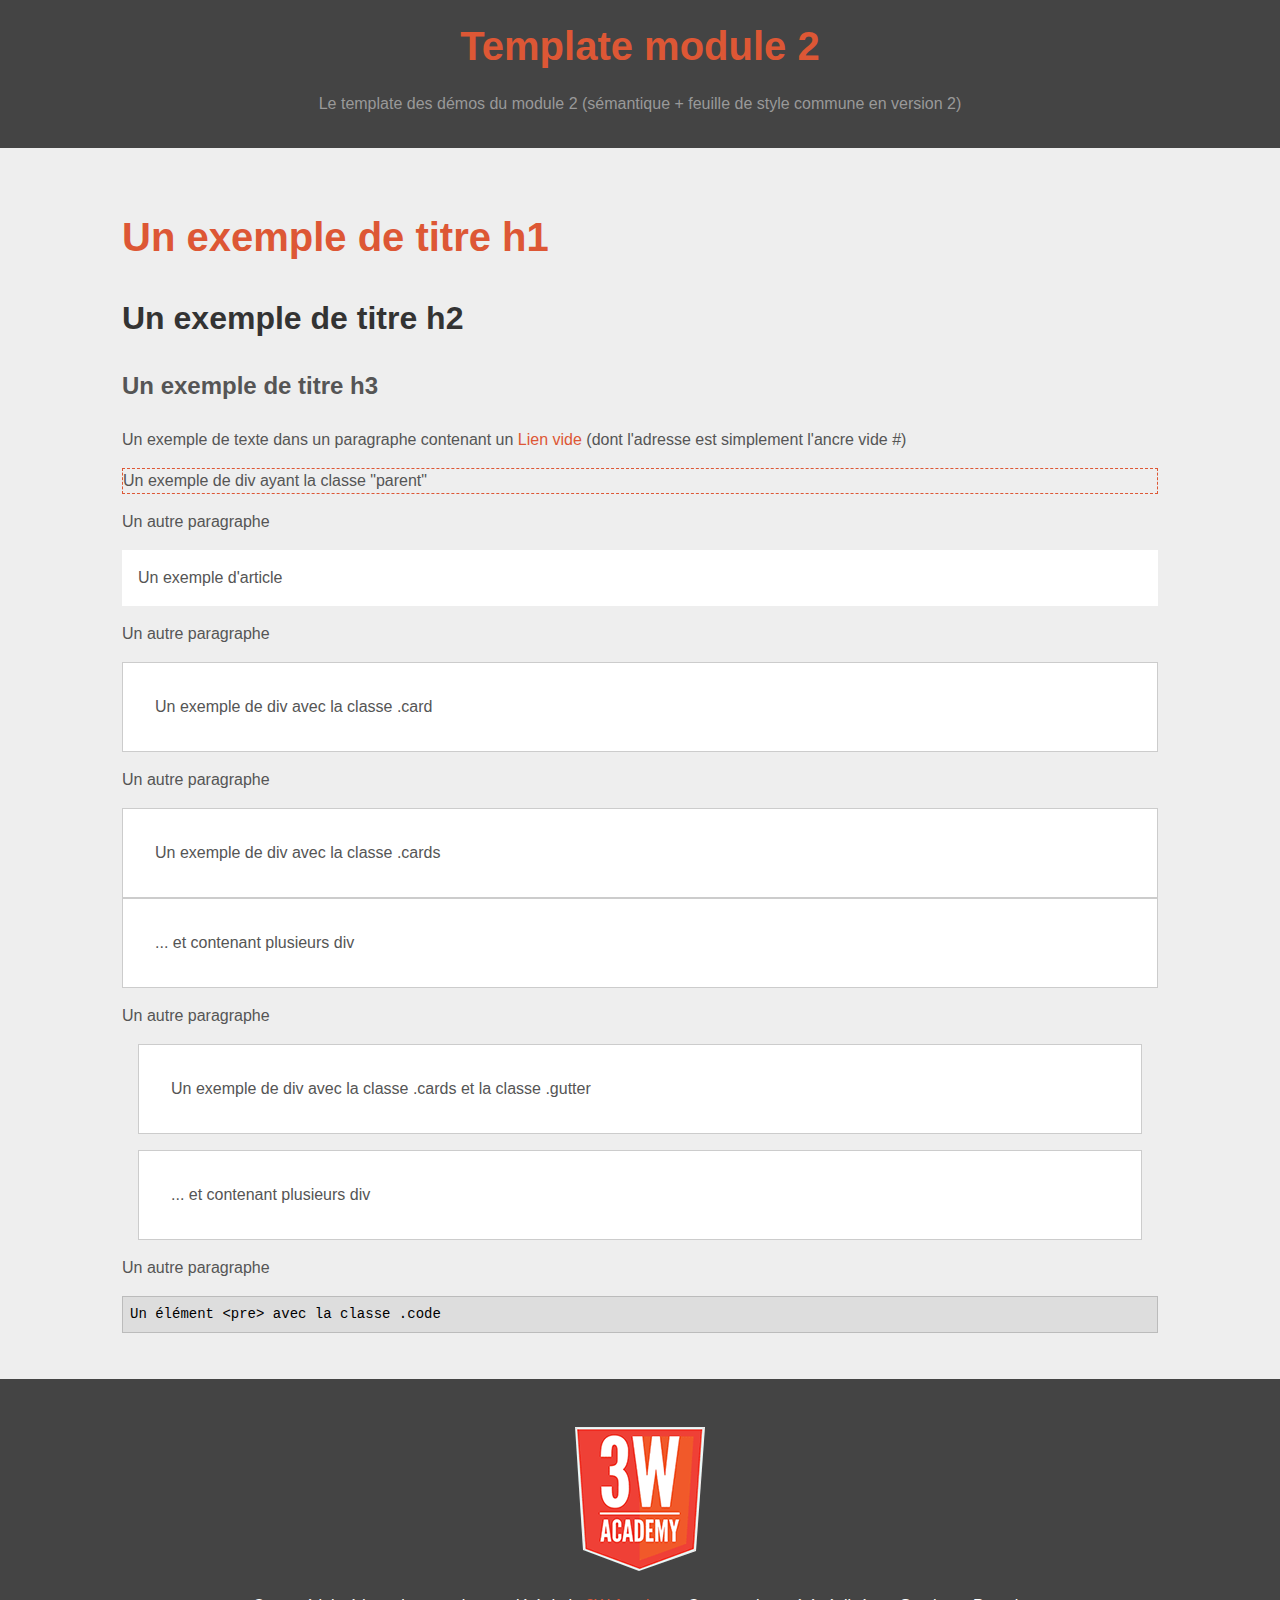
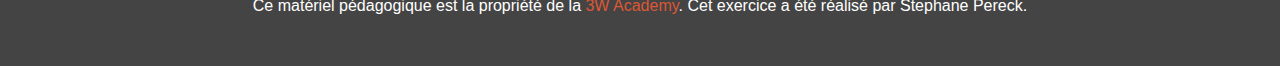
<file: template module 2/index.html>
<!DOCTYPE html>
<html lang="fr">

<head>
	<meta charset="UTF-8">
	<meta name="description" content="Le template des démos du module 2 (sémantique + feuille de style commune en version 2)">
	<title>Template module 2</title>
	<link rel="stylesheet" href="css/common-v2.css">
	<link rel="stylesheet" href="css/theme.css">
</head>

<body>

	<header class="header">
		<h1>Template module 2</h1>
		<p>Le template des démos du module 2 (sémantique + feuille de style commune en version 2)</p>
	</header>

	<main class="container">

		<h1>Un exemple de titre h1</h1>

		<h2>Un exemple de titre h2</h2>

		<h3>Un exemple de titre h3</h3>

		<p>Un exemple de texte dans un paragraphe contenant un <a href="#">Lien vide</a> (dont l'adresse est simplement l'ancre vide #)</p>

		<div class="parent">Un exemple de div ayant la classe "parent"</div>

		<p>Un autre paragraphe</p>

		<article>Un exemple d'article</article>

		<p>Un autre paragraphe</p>

		<div class="card">Un exemple de div avec la classe .card</div>

		<p>Un autre paragraphe</p>

		<div class="cards">
			<div>Un exemple de div avec la classe .cards</div>
			<div>... et contenant plusieurs div</div>
		</div>

		<p>Un autre paragraphe</p>

		<div class="cards gutter">
			<div>Un exemple de div avec la classe .cards et la classe .gutter</div>
			<div>... et contenant plusieurs div</div>
		</div>

		<p>Un autre paragraphe</p>

		<pre class="code">Un élément &lt;pre&gt; avec la classe .code</pre>

	</main>

	<footer class="footer">
		<p><a rel="license" href="https://3wa.fr/propriete-materiel-pedagogique/"><img alt="Propriété de la 3W Academy" src="./logo-3wa.png"></a></p>
		<p>Ce matériel pédagogique est la propriété de la <a rel="license" href="https://3wa.fr/propriete-materiel-pedagogique/">3W Academy</a>. Cet exercice a été réalisé par Stephane Pereck.</p>
	</footer>

</body>

</html>
</file>
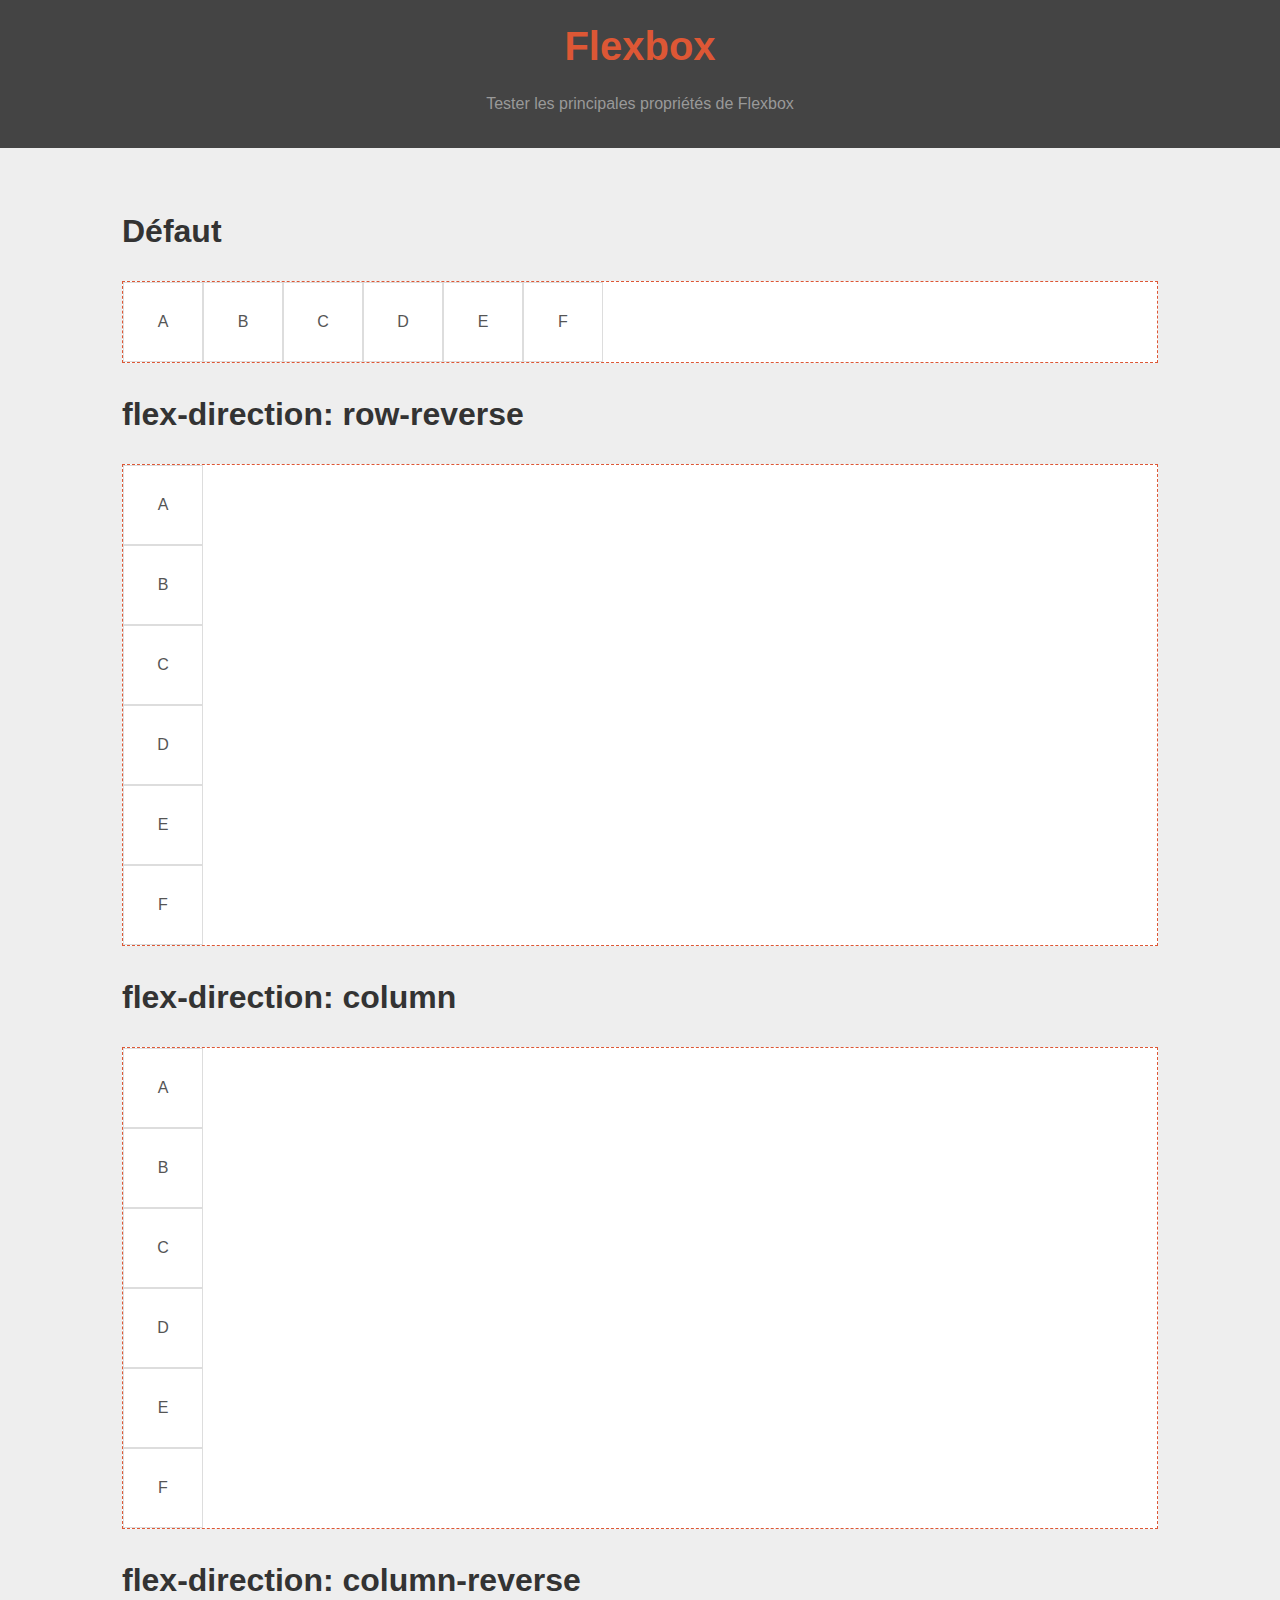
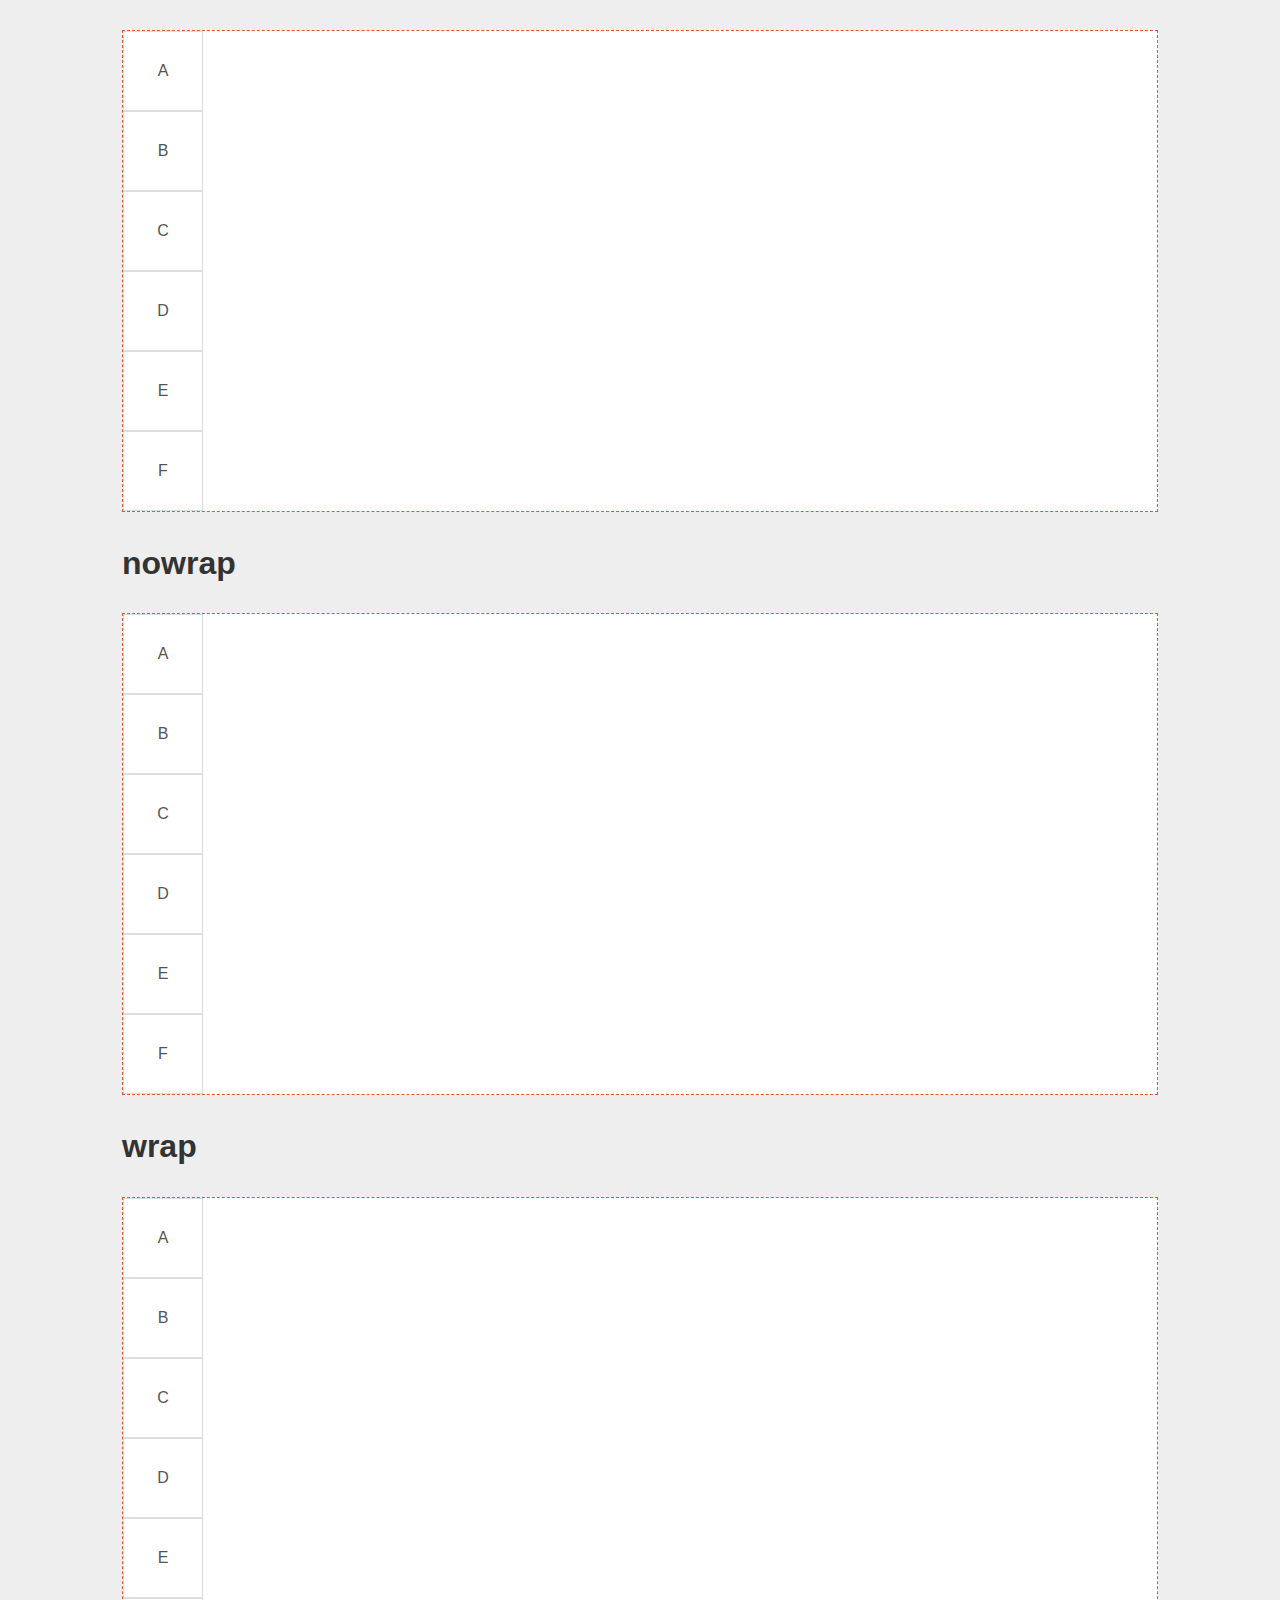
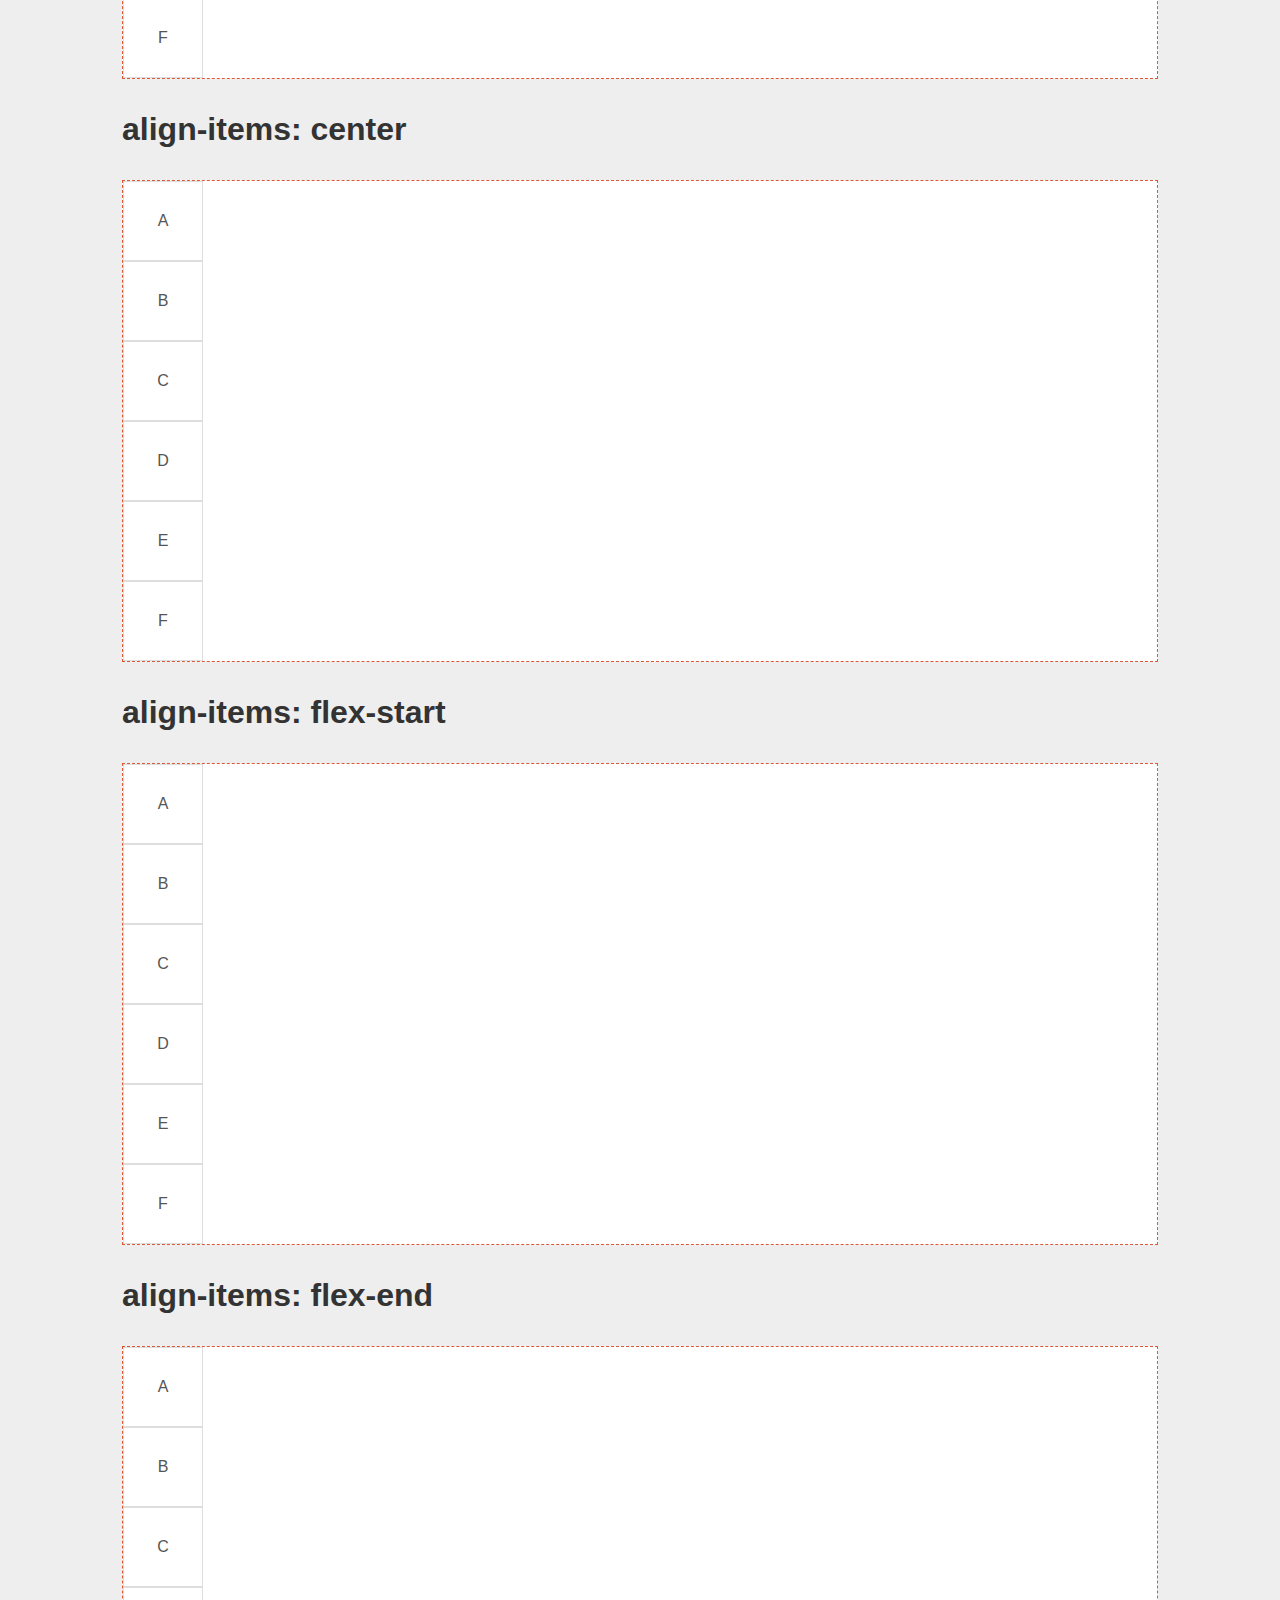
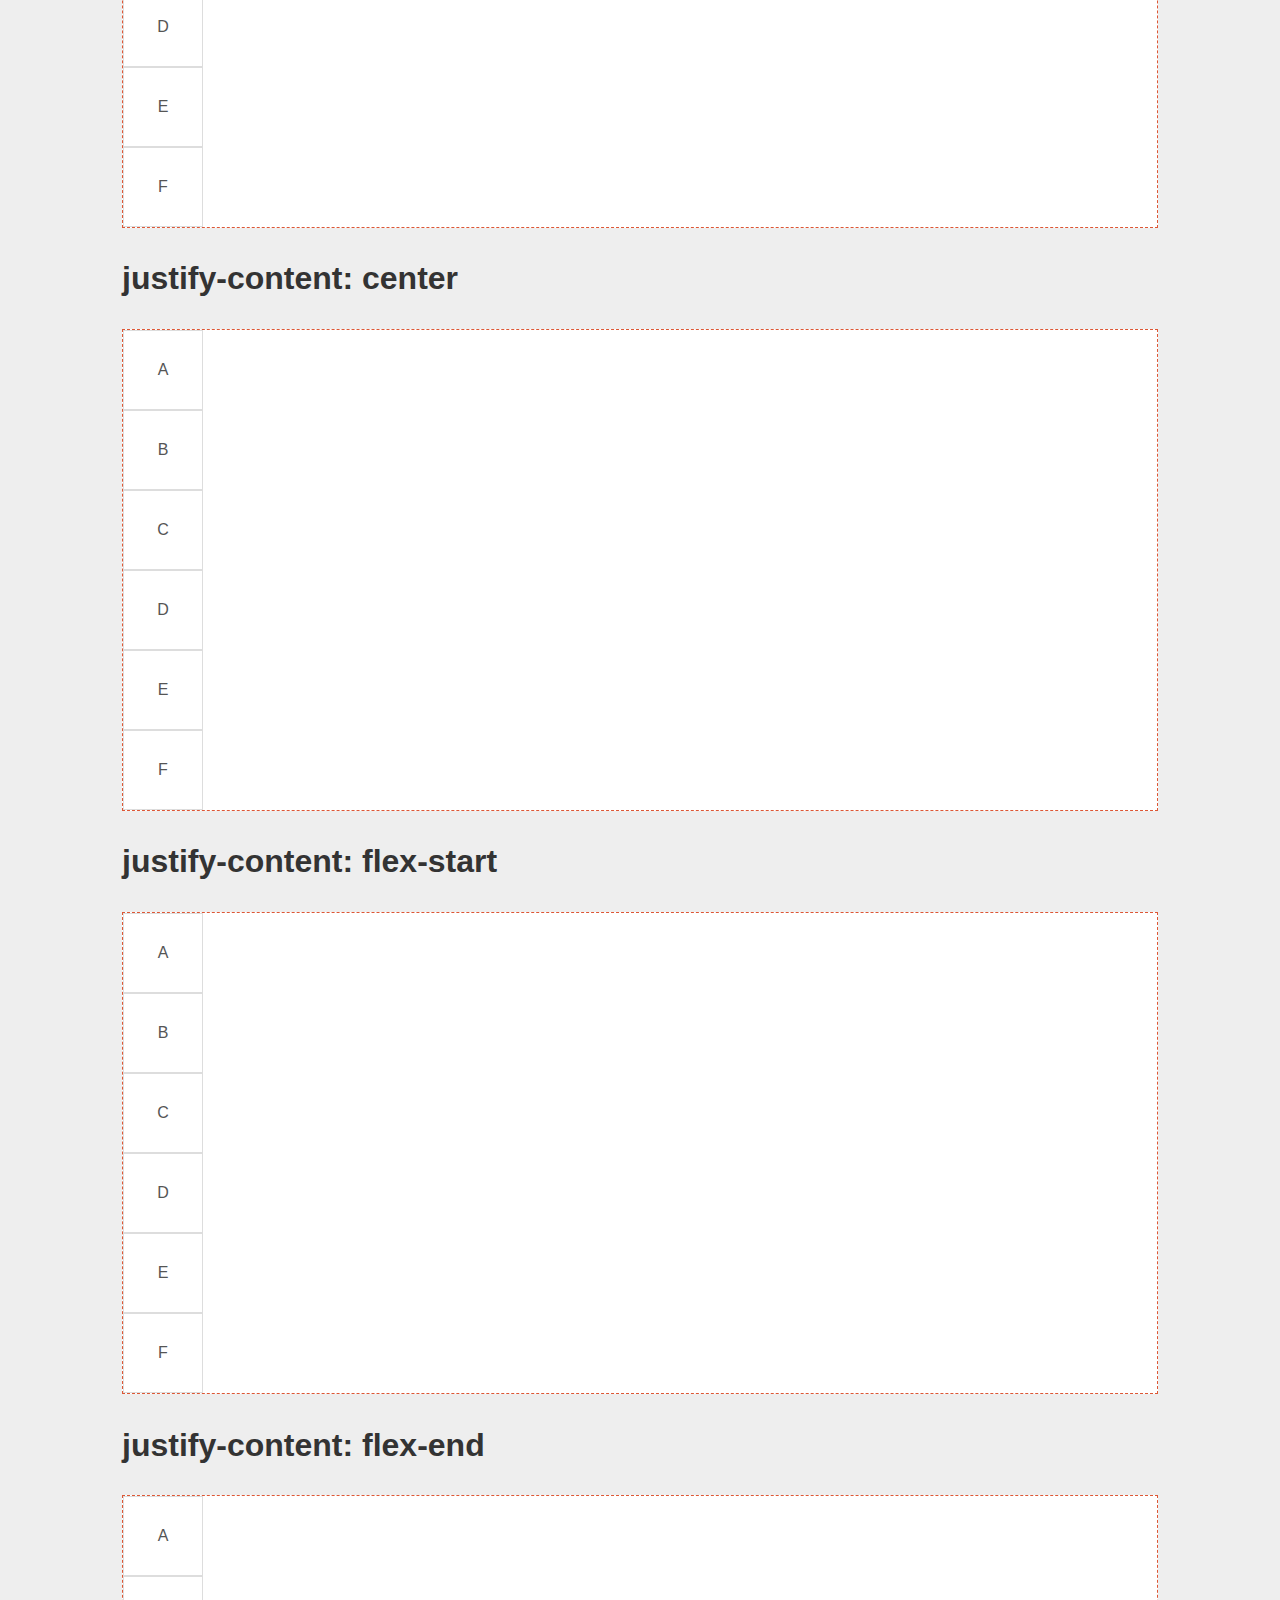
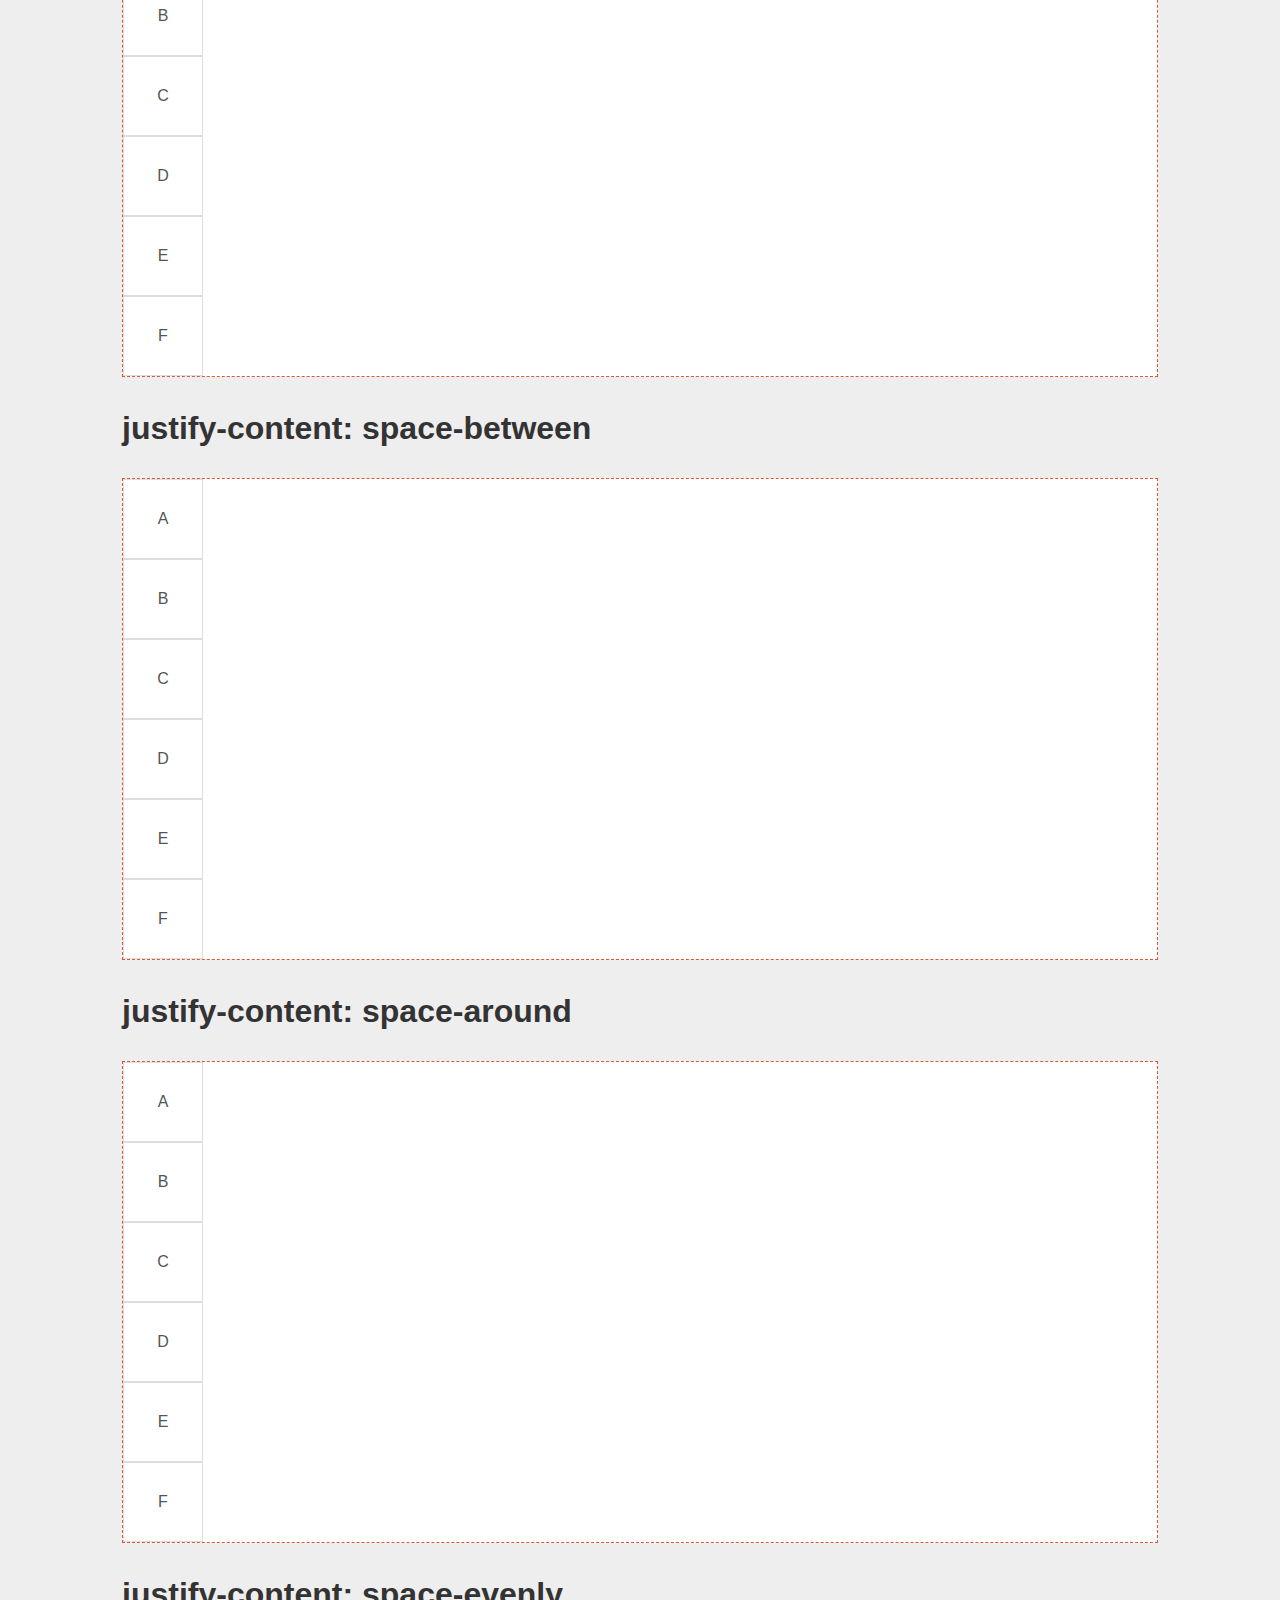
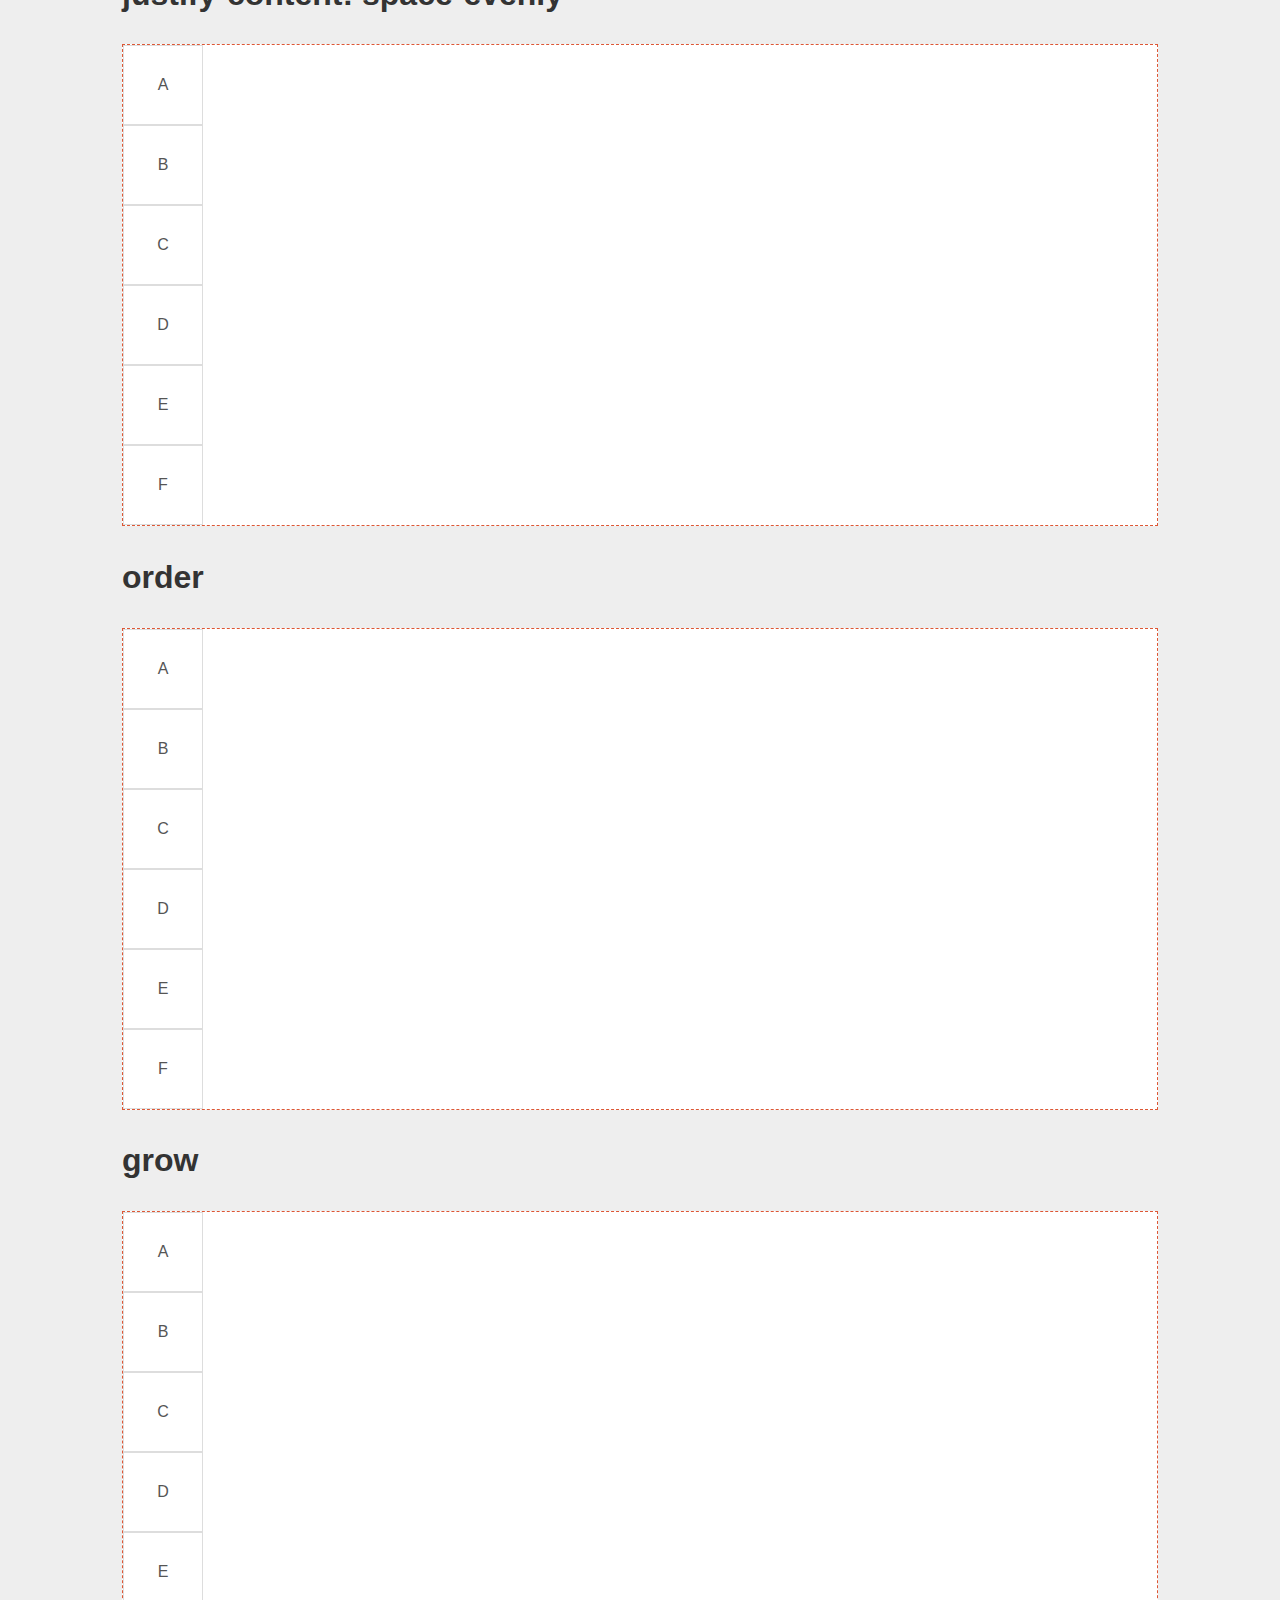
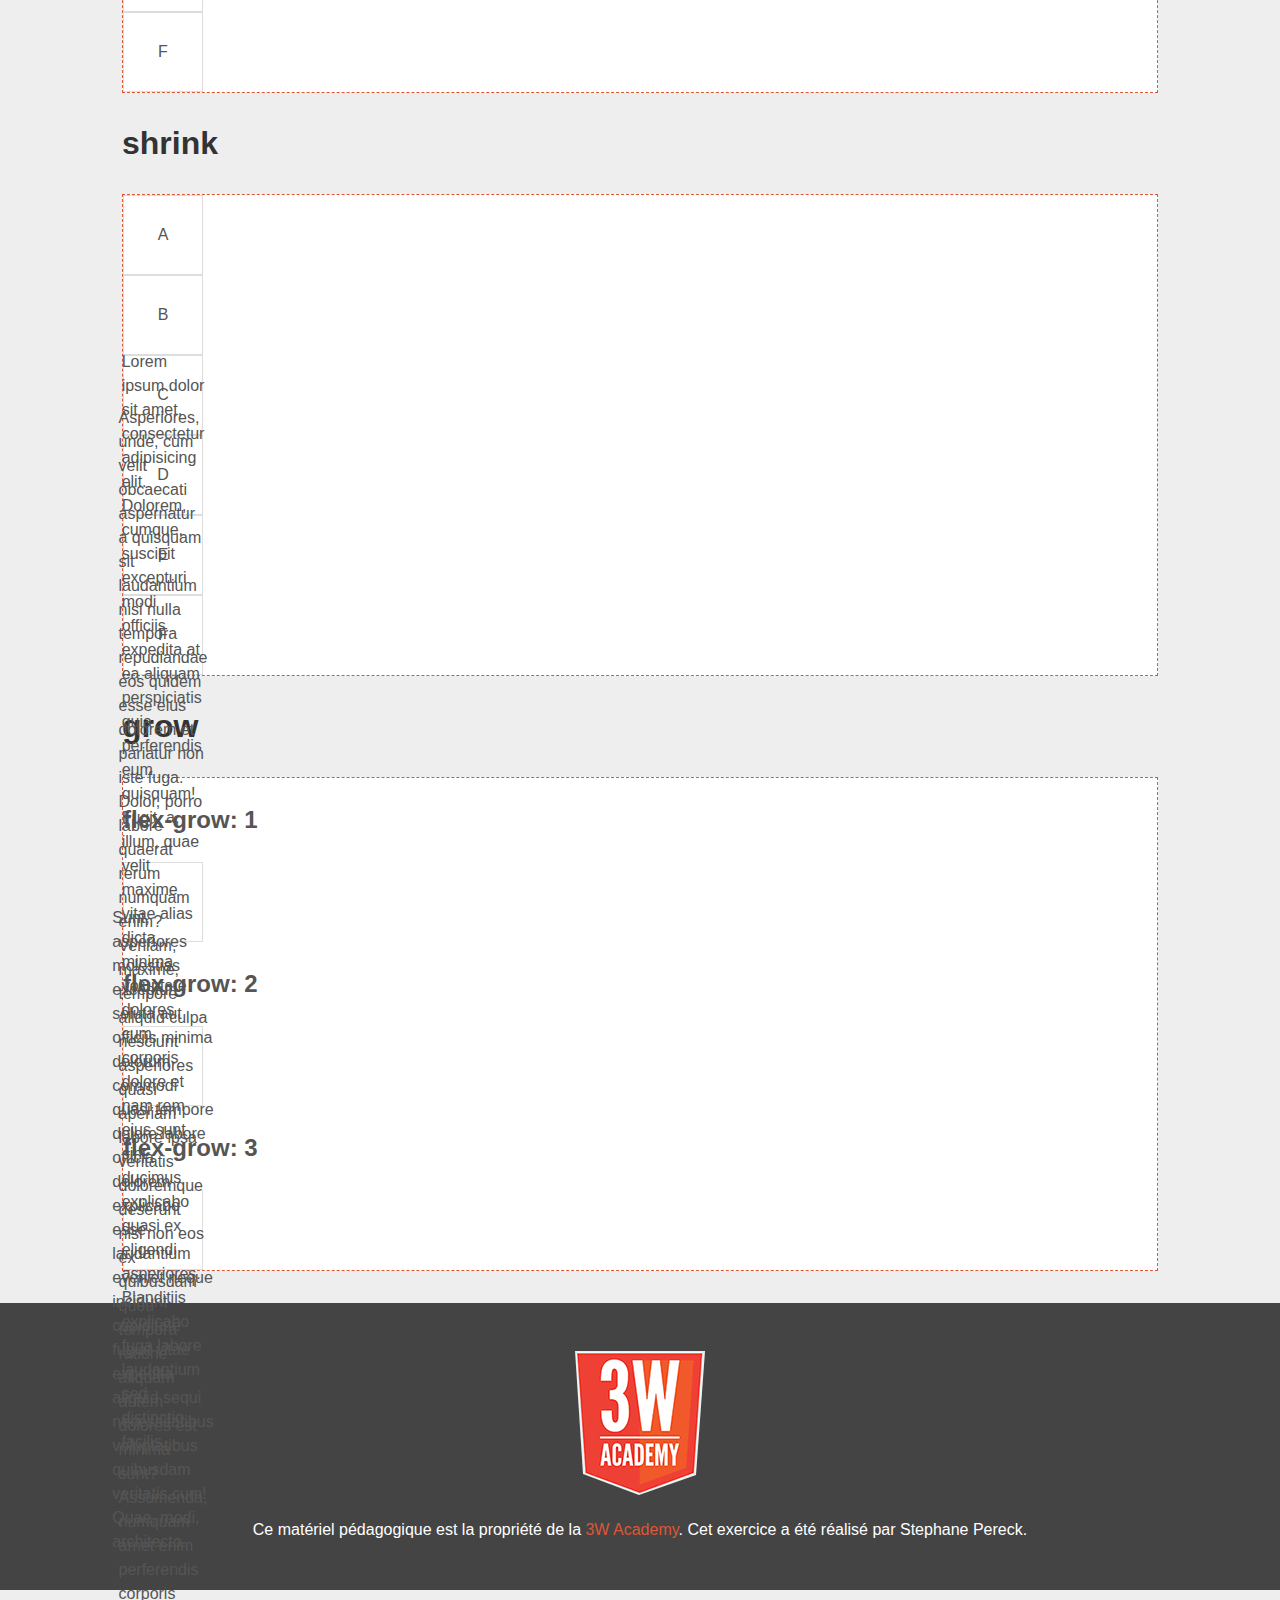
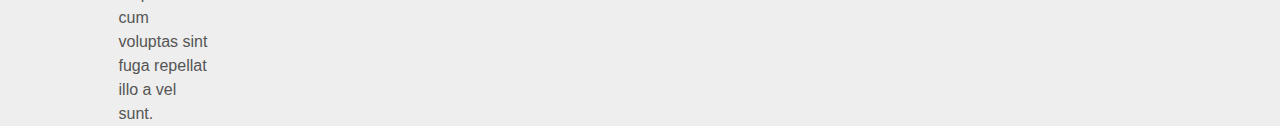
<file: jour1/flexbox/index.html>
<!DOCTYPE html>
<html lang="fr">

<head>
	<meta charset="UTF-8">
	<meta name="description" content="Le template des démos du module 2 (sémantique + feuille de style commune en version 2)">
	<title>Template module 2</title>
	<link rel="stylesheet" href="css/common-v2.css">
	<link rel="stylesheet" href="css/theme.css">
</head>

<body>

	<header class="header">
		<h1>Flexbox</h1>
		<p>Tester les principales propriétés de Flexbox</p>
	</header>

	<main class="container">
		<h2>Défaut</h2>
		<div class="border defaut">
			<p>A</p>
			<p>B</p>
			<p>C</p>
			<p>D</p>
			<p>E</p>
			<p>F</p>
		</div>
		<h2>flex-direction: row-reverse</h2>
		<div class="border rowr">
			<p>A</p>
			<p>B</p>
			<p>C</p>
			<p>D</p>
			<p>E</p>
			<p>F</p>
		</div>
		<h2>flex-direction: column</h2>
		<div class="border column">
			<p>A</p>
			<p>B</p>
			<p>C</p>
			<p>D</p>
			<p>E</p>
			<p>F</p>
		</div>
		<h2>flex-direction: column-reverse</h2>
		<div class="border columnr">
			<p>A</p>
			<p>B</p>
			<p>C</p>
			<p>D</p>
			<p>E</p>
			<p>F</p>
		</div>
		<h2>nowrap</h2>
		<div class="border nowrap">
			<p>A</p>
			<p>B</p>
			<p>C</p>
			<p>D</p>
			<p>E</p>
			<p>F</p>
		</div>
		<h2>wrap</h2>
		<div class="border wrap">
			<p>A</p>
			<p>B</p>
			<p>C</p>
			<p>D</p>
			<p>E</p>
			<p>F</p>
		</div>
		<h2>align-items: center</h2>
		<div class="border align-items-center">
			<p>A</p>
			<p>B</p>
			<p>C</p>
			<p>D</p>
			<p>E</p>
			<p>F</p>
		</div>
		<h2>align-items: flex-start</h2>
		<div class="border align-items-start">
			<p>A</p>
			<p>B</p>
			<p>C</p>
			<p>D</p>
			<p>E</p>
			<p>F</p>
		</div>
		<h2 >align-items: flex-end</h2>
		<div class="border align-items-end">
			<p>A</p>
			<p>B</p>
			<p>C</p>
			<p>D</p>
			<p>E</p>
			<p>F</p>
		</div>
		<h2>justify-content: center</h2>
		<div class="border justify-content-center">
			<p>A</p>
			<p>B</p>
			<p>C</p>
			<p>D</p>
			<p>E</p>
			<p>F</p>
		</div>
		<h2>justify-content: flex-start</h2>
		<div class="border justify-content-start">
			<p>A</p>
			<p>B</p>
			<p>C</p>
			<p>D</p>
			<p>E</p>
			<p>F</p>
		</div>
		<h2>justify-content: flex-end</h2>
		<div class="border justify-content-end">
			<p>A</p>
			<p>B</p>
			<p>C</p>
			<p>D</p>
			<p>E</p>
			<p>F</p>
		</div>
		<h2>justify-content: space-between</h2>
		<div class="border justify-content-spaceb">
			<p>A</p>
			<p>B</p>
			<p>C</p>
			<p>D</p>
			<p>E</p>
			<p>F</p>
		</div>
		<h2>justify-content: space-around</h2>
		<div class="border justify-content-spacea">
			<p>A</p>
			<p>B</p>
			<p>C</p>
			<p>D</p>
			<p>E</p>
			<p>F</p>
		</div>
		<h2>justify-content: space-evenly</h2>
		<div class="border justify-content-e">
			<p>A</p>
			<p>B</p>
			<p>C</p>
			<p>D</p>
			<p>E</p>
			<p>F</p>
		</div>
		<h2>order</h2>
		<div class="border order">
			<p>A</p>
			<p>B</p>
			<p>C</p>
			<p>D</p>
			<p>E</p>
			<p>F</p>
		</div>
		<h2>grow</h2>
		<div class="border grow">
			<p>A</p>
			<p>B</p>
			<p>C</p>
			<p>D</p>
			<p>E</p>
			<p>F</p>
		</div>
		<h2>shrink</h2>
		<div class="border shrink">
			<p>A</p>
			<p>B</p>
			<p>C</p>
			<p>D</p>
			<p>E</p>
			<p>F</p>
		</div>
		<h2>grow</h2>
		<div class="border grow2">
			<div>
				<h3>flex-grow: 1</h3>
				<P>Lorem ipsum dolor sit amet, consectetur adipisicing elit. Dolorem, cumque, suscipit excepturi modi officiis expedita at ea aliquam perspiciatis quia perferendis eum quisquam! Fugit, a, illum, quae velit maxime vitae alias dicta minima voluptate dolores cum corporis dolore et nam rem eius sunt sint ducimus explicabo quasi ex eligendi asperiores. Blanditiis explicabo fuga labore laudantium sed distinctio facilis.				</P>
			</div>
			<div>
				<h3>flex-grow: 2</h3>
				<P>Asperiores, unde, cum velit obcaecati aspernatur a quisquam sit laudantium nisi nulla tempora repudiandae eos quidem esse eius dolorem et pariatur non iste fuga. Dolor, porro labore quaerat rerum numquam enim? Veniam, maxime, tempore aliquid culpa nesciunt asperiores quasi aperiam labore ipsa veritatis doloremque deserunt nisi non eos ex quibusdam quod tempora ratione aliquam autem dolores est minima sunt? Assumenda, numquam amet enim perferendis corporis cum voluptas sint fuga repellat illo a vel sunt.</P>
			</div>
			<div>
				<h3>flex-grow: 3</h3>
				<p>Sunt, asperiores molestias excepturi soluta aut officiis minima dolorum commodi quasi tempore dolore labore officia dolorem explicabo esse laudantium eveniet neque incidunt cupiditate fugiat vitae expedita aliquid sequi necessitatibus voluptatibus quibusdam veritatis cum! Quae, modi, architecto.</p>
		</div>
		</div>


	</main>

	<footer class="footer">
		<p><a rel="license" href="https://3wa.fr/propriete-materiel-pedagogique/"><img alt="Propriété de la 3W Academy" src="./logo-3wa.png"></a></p>
		<p>Ce matériel pédagogique est la propriété de la <a rel="license" href="https://3wa.fr/propriete-materiel-pedagogique/">3W Academy</a>. Cet exercice a été réalisé par Stephane Pereck.</p>
	</footer>

</body>

</html>
</file>
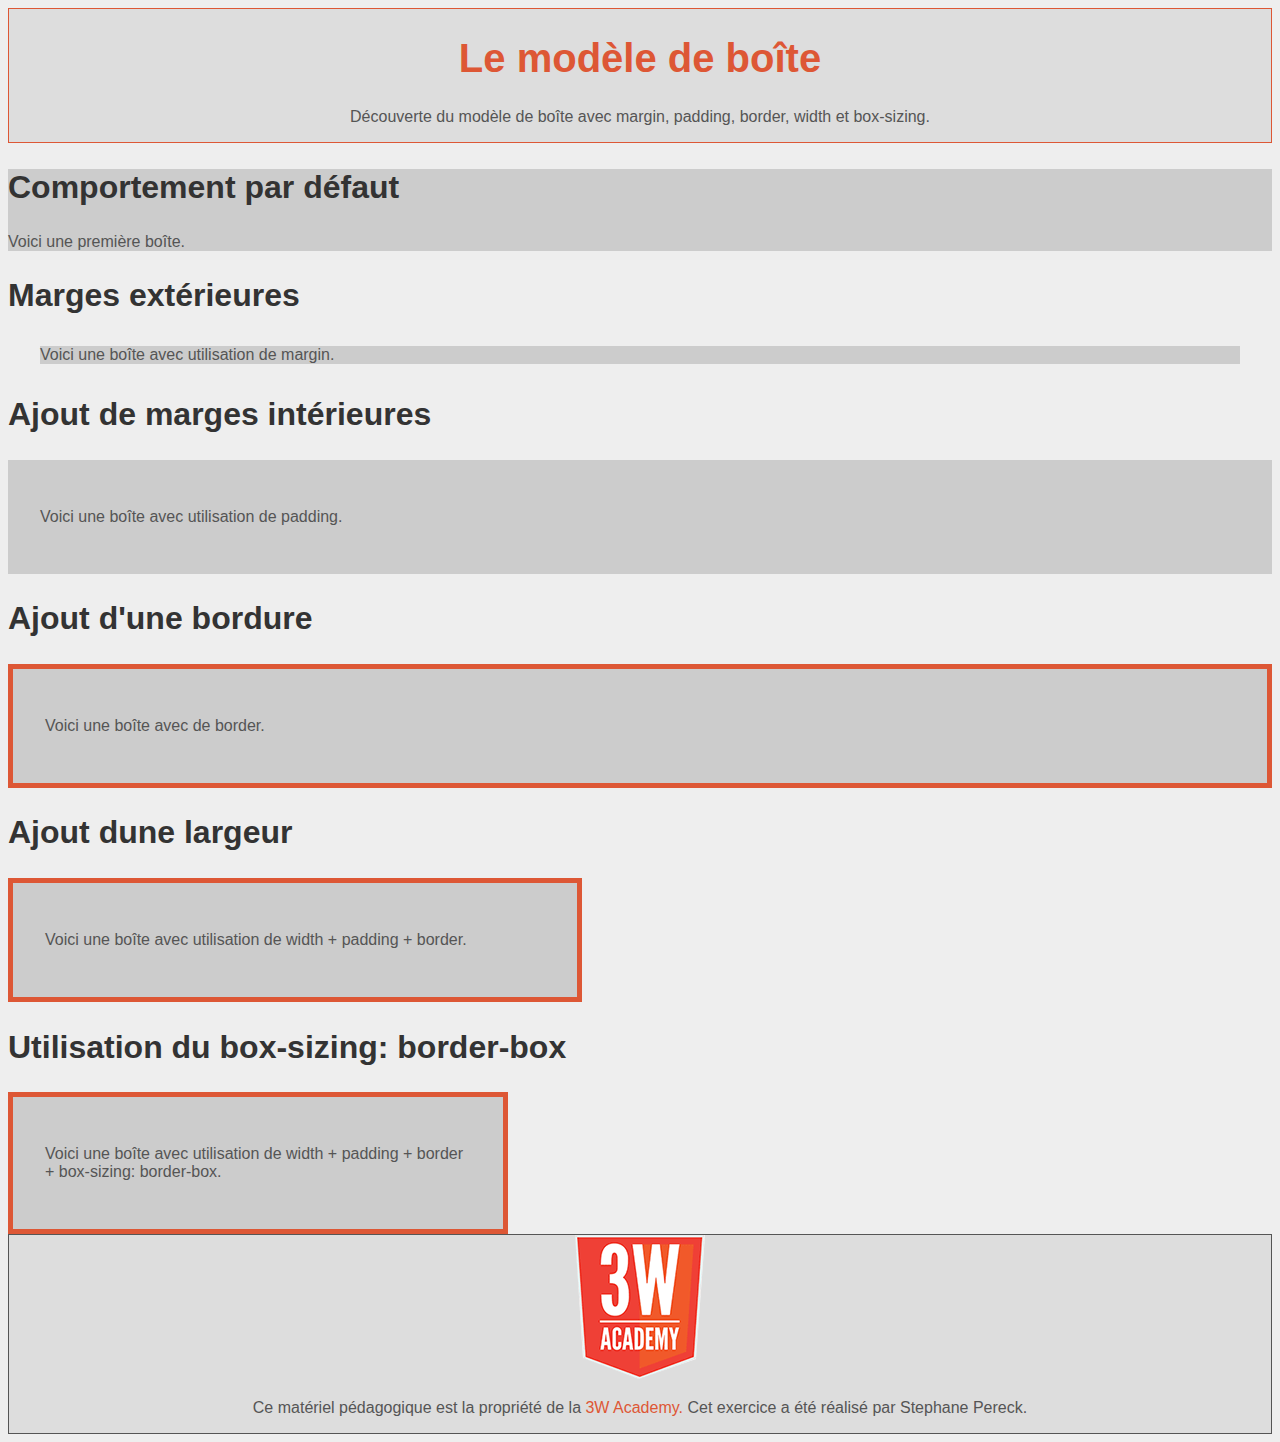
<file: jour1/le-modèle -de -boite/index.html>
<!DOCTYPE html>
<html lang="fr">
<head>
    <meta charset="UTF-8">
    <meta name="viewport" content="width=device-width, initial-scale=1.0">
    <link rel="stylesheet" href="./common-v1.css">
    <link rel="stylesheet" href="./theme.css">

    <title>Document</title>
</head>
<body class="body">
    <header class="header">
        <h1 class="orange">Le modèle de boîte</h1>
        <p>Découverte du modèle de boîte avec margin, padding, border, width et box-sizing.</p>
    </header>
    <main class="main">
        <div class="box boite-1">
            <h2>Comportement par défaut</h2>
            <p>Voici une première boîte.</p>
        </div>
        <h2>Marges extérieures</h2>
        <div class="box boite-2">
            <p>Voici une boîte avec utilisation de margin.</p>
        </div>
        <h2>Ajout de marges intérieures</h2>
        <div class="box boite-3">
            <p>Voici une boîte avec utilisation de padding.</p>
        </div>
        <h2>Ajout d'une bordure</h2>
        <div class="box boite-4">
            <p>Voici une boîte avec de border.</p>
        </div>
        <h2>Ajout dune largeur</h2>
        <div class="box boite-5">
            <p>Voici une boîte avec utilisation de width + padding + border.</p>
        </div>
        <h2>Utilisation du box-sizing: border-box</h2>
        <div class="box boite-6">
            <p>Voici une boîte avec utilisation de width + padding + border + box-sizing: border-box.</p>
        </div>
    </main>
    <footer class="footer">
        <img src="./logo-3wa.png" alt="Propriété de la 3W Academy">
        <p>Ce matériel pédagogique est la propriété de la <a href="3wa.fr" class="link">3W Academy.</a> Cet exercice a été réalisé par Stephane Pereck.</p>
    </footer>
</body>
</html>
</file>
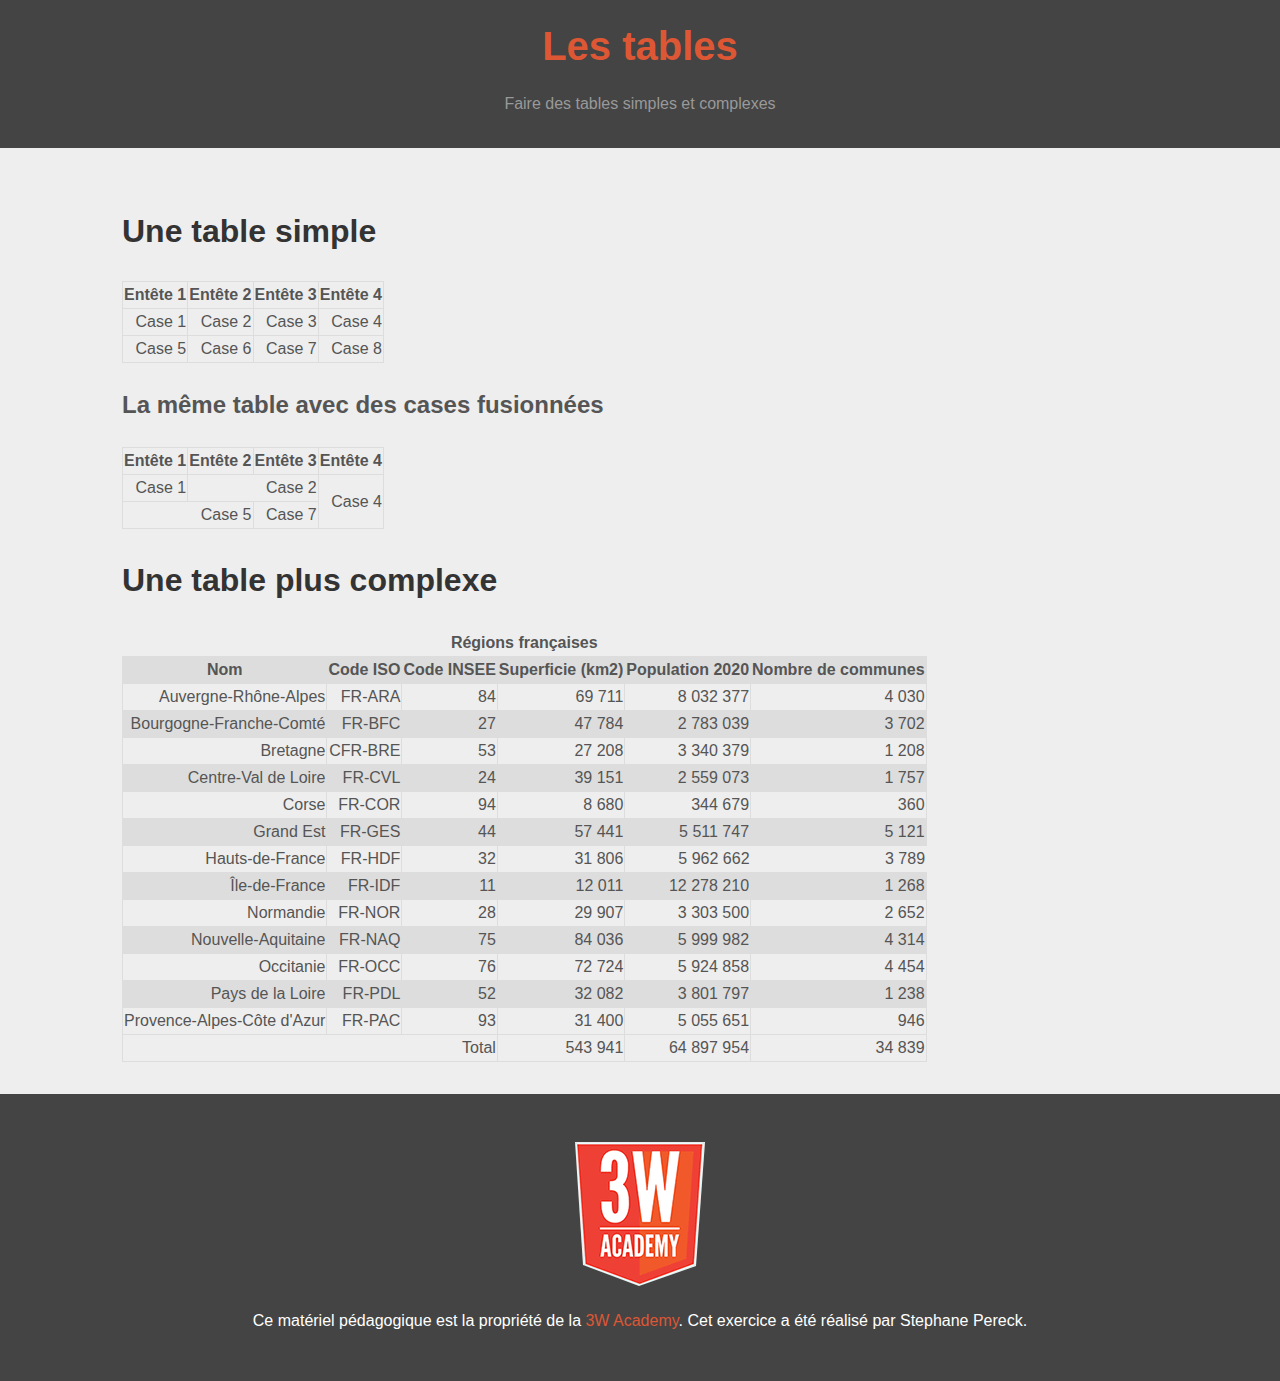
<file: jour1/les-tableaux/index.html>
<!DOCTYPE html>
<html lang="fr">

<head>
	<meta charset="UTF-8">
	<meta name="description" content="Le template des démos du module 2 (sémantique + feuille de style commune en version 2)">
	<title>Les tableaux</title>
	<link rel="stylesheet" href="css/common-v2.css">
	<link rel="stylesheet" href="css/theme.css">
</head>

<body>

	<header class="header">
		<h1>Les tables</h1>
		<p>Faire des tables simples et complexes</p>
	</header>

	<main class="container">

		<h2>Une table simple</h2>
		<table>
			<thead>
				<tr>
					<th  style="border: 1px #ddd solid">Entête 1</th>
					<th  style="border: 1px #ddd solid">Entête 2</th>
					<th  style="border: 1px #ddd solid">Entête 3</th>
					<th  style="border: 1px #ddd solid">Entête 4</th>
				</tr>
			</thead>
			<tbody>
				<tr >
					<td style="border: 1px #ddd solid">Case 1</td>
					<td style="border: 1px #ddd solid">Case 2</td>
					<td style="border: 1px #ddd solid">Case 3</td>
					<td style="border: 1px #ddd solid">Case 4</td>
				</tr>
				<tr>
					<td style="border: 1px #ddd solid">Case 5</td>
					<td style="border: 1px #ddd solid">Case 6</td>
					<td style="border: 1px #ddd solid">Case 7</td>
					<td style="border: 1px #ddd solid">Case 8</td>
				</tr>
			</tbody>
		</table>
			
		<h3>La même table avec des cases fusionnées</h3>
		<table>
			<thead>
				<tr>
					<th  style="border: 1px #ddd solid">Entête 1</th>
					<th  style="border: 1px #ddd solid">Entête 2</th>
					<th  style="border: 1px #ddd solid">Entête 3</th>
					<th  style="border: 1px #ddd solid">Entête 4</th>
				</tr>
			</thead>
			<tbody>
				<tr >
					<td style="border: 1px #ddd solid">Case 1</td>
					<td COLSPAN="2" style="border: 1px #ddd solid">Case 2</td>
					<td ROWSPAN="2" style="border: 1px #ddd solid">Case 4</td>
				</tr>
				<tr>
					<td COLSPAN="2" style="border: 1px #ddd solid">Case 5</td>
					<td style="border: 1px #ddd solid">Case 7</td>
					
				</tr>
			</tbody>
		</table>

		<h2>Une table plus complexe</h2>
		<table>
			<thead>
				<tr><th COLSPAN="6">Régions françaises</th></tr>
				<tr style="background: #ddd">
					<th  style="border: 1px #ddd solid">Nom</th>
					<th  style="border: 1px #ddd solid">Code ISO</th>
					<th  style="border: 1px #ddd solid">Code INSEE</th>
					<th  style="border: 1px #ddd solid">Superficie (km2)</th>
					<th  style="border: 1px #ddd solid">Population 2020</th>
					<th  style="border: 1px #ddd solid">Nombre de communes</th>
				</tr>
			</thead>
			<tbody>
				<tr >
					<td style="border: 1px #ddd solid">Auvergne-Rhône-Alpes</td>
					<td style="border: 1px #ddd solid">FR-ARA</td>
					<td style="border: 1px #ddd solid">84</td>
					<td style="border: 1px #ddd solid">69 711</td>
					<td style="border: 1px #ddd solid">8 032 377</td>
					<td style="border: 1px #ddd solid">4 030</td>
				</tr>
				<tr style="background: #ddd">
					<td style="border: 1px #ddd solid">Bourgogne-Franche-Comté</td>
					<td style="border: 1px #ddd solid">FR-BFC</td>
					<td style="border: 1px #ddd solid">27</td>
					<td style="border: 1px #ddd solid">47 784</td>
					<td style="border: 1px #ddd solid">2 783 039</td>
					<td style="border: 1px #ddd solid">3 702</td>
				</tr>
				<tr>
					<td style="border: 1px #ddd solid">Bretagne</td>
					<td style="border: 1px #ddd solid">CFR-BRE</td>
					<td style="border: 1px #ddd solid">53</td>
					<td style="border: 1px #ddd solid">27 208</td>
					<td style="border: 1px #ddd solid">3 340 379</td>
					<td style="border: 1px #ddd solid">1 208</td>
				</tr>
				<tr style="background: #ddd">
					<td style="border: 1px #ddd solid">Centre-Val de Loire</td>
					<td style="border: 1px #ddd solid">FR-CVL</td>
					<td style="border: 1px #ddd solid">24</td>
					<td style="border: 1px #ddd solid">39 151</td>
					<td style="border: 1px #ddd solid">2 559 073</td>
					<td style="border: 1px #ddd solid">1 757</td>
				</tr>
				<tr>
					<td style="border: 1px #ddd solid">Corse</td>
					<td style="border: 1px #ddd solid">FR-COR</td>
					<td style="border: 1px #ddd solid">94</td>
					<td style="border: 1px #ddd solid">8 680</td>
					<td style="border: 1px #ddd solid">344 679</td>
					<td style="border: 1px #ddd solid">360</td>
				</tr>
				<tr style="background: #ddd">
					<td style="border: 1px #ddd solid">Grand Est</td>
					<td style="border: 1px #ddd solid">FR-GES</td>
					<td style="border: 1px #ddd solid">44</td>
					<td style="border: 1px #ddd solid">57 441</td>
					<td style="border: 1px #ddd solid">5 511 747</td>
					<td style="border: 1px #ddd solid">5 121</td>
				</tr>
				<tr>
					<td style="border: 1px #ddd solid">Hauts-de-France</td>
					<td style="border: 1px #ddd solid">FR-HDF</td>
					<td style="border: 1px #ddd solid">32</td>
					<td style="border: 1px #ddd solid">31 806</td>
					<td>5 962 662</td>
					<td>3 789</td>
				</tr>
				<tr style="background: #ddd">
					<td style="border: 1px #ddd solid">Île-de-France</td>
					<td style="border: 1px #ddd solid">FR-IDF</td>
					<td style="border: 1px #ddd solid">11</td>
					<td style="border: 1px #ddd solid">12 011</td>
					<td style="border: 1px #ddd solid">12 278 210</td>
					<td style="border: 1px #ddd solid">1 268</td>
				</tr>
				<tr>
					<td style="border: 1px #ddd solid">Normandie</td>
					<td style="border: 1px #ddd solid">FR-NOR</td>
					<td style="border: 1px #ddd solid">28</td>
					<td style="border: 1px #ddd solid">29 907</td>
					<td style="border: 1px #ddd solid">3 303 500</td>
					<td style="border: 1px #ddd solid">2 652</td>
				</tr>
				<tr style="background: #ddd">
					<td style="border: 1px #ddd solid">Nouvelle-Aquitaine</td>
					<td style="border: 1px #ddd solid">FR-NAQ</td>
					<td style="border: 1px #ddd solid">75</td>
					<td style="border: 1px #ddd solid">84 036</td>
					<td style="border: 1px #ddd solid">5 999 982</td>
					<td style="border: 1px #ddd solid">4 314</td>
				</tr>
				<tr>
					<td style="border: 1px #ddd solid">Occitanie</td>
					<td style="border: 1px #ddd solid">FR-OCC</td>
					<td style="border: 1px #ddd solid">76</td>
					<td style="border: 1px #ddd solid">72 724</td>
					<td style="border: 1px #ddd solid">5 924 858</td>
					<td style="border: 1px #ddd solid">4 454</td>
				</tr>
				<tr style="background: #ddd"> 
					<td style="border: 1px #ddd solid">Pays de la Loire</td>
					<td style="border: 1px #ddd solid">FR-PDL</td>
					<td style="border: 1px #ddd solid">52</td>
					<td style="border: 1px #ddd solid">32 082</td>
					<td style="border: 1px #ddd solid">3 801 797</td>
					<td style="border: 1px #ddd solid">1 238</td>
				</tr>
				<tr>
					<td style="border: 1px #ddd solid">Provence-Alpes-Côte d'Azur</td>
					<td style="border: 1px #ddd solid">FR-PAC</td>
					<td style="border: 1px #ddd solid">93</td>
					<td style="border: 1px #ddd solid">31 400</td>
					<td style="border: 1px #ddd solid">5 055 651</td>
					<td style="border: 1px #ddd solid">946</td>
				</tr>
				<tr>
					<td COLSPAN="3" style="border: 1px #ddd solid">Total</td>
					<td style="border: 1px #ddd solid">543 941</td>
					<td style="border: 1px #ddd solid">64 897 954</td>
					<td style="border: 1px #ddd solid; border-top: #999;">34 839</td>
				</tr>
			</tbody>
		</table>
	</main>

	<footer class="footer">
		<p><a rel="license" href="https://3wa.fr/propriete-materiel-pedagogique/"><img alt="Propriété de la 3W Academy" src="./logo-3wa.png"></a></p>
		<p>Ce matériel pédagogique est la propriété de la <a rel="license" href="https://3wa.fr/propriete-materiel-pedagogique/">3W Academy</a>. Cet exercice a été réalisé par Stephane Pereck.</p>
	</footer>

</body>

</html>
</file>
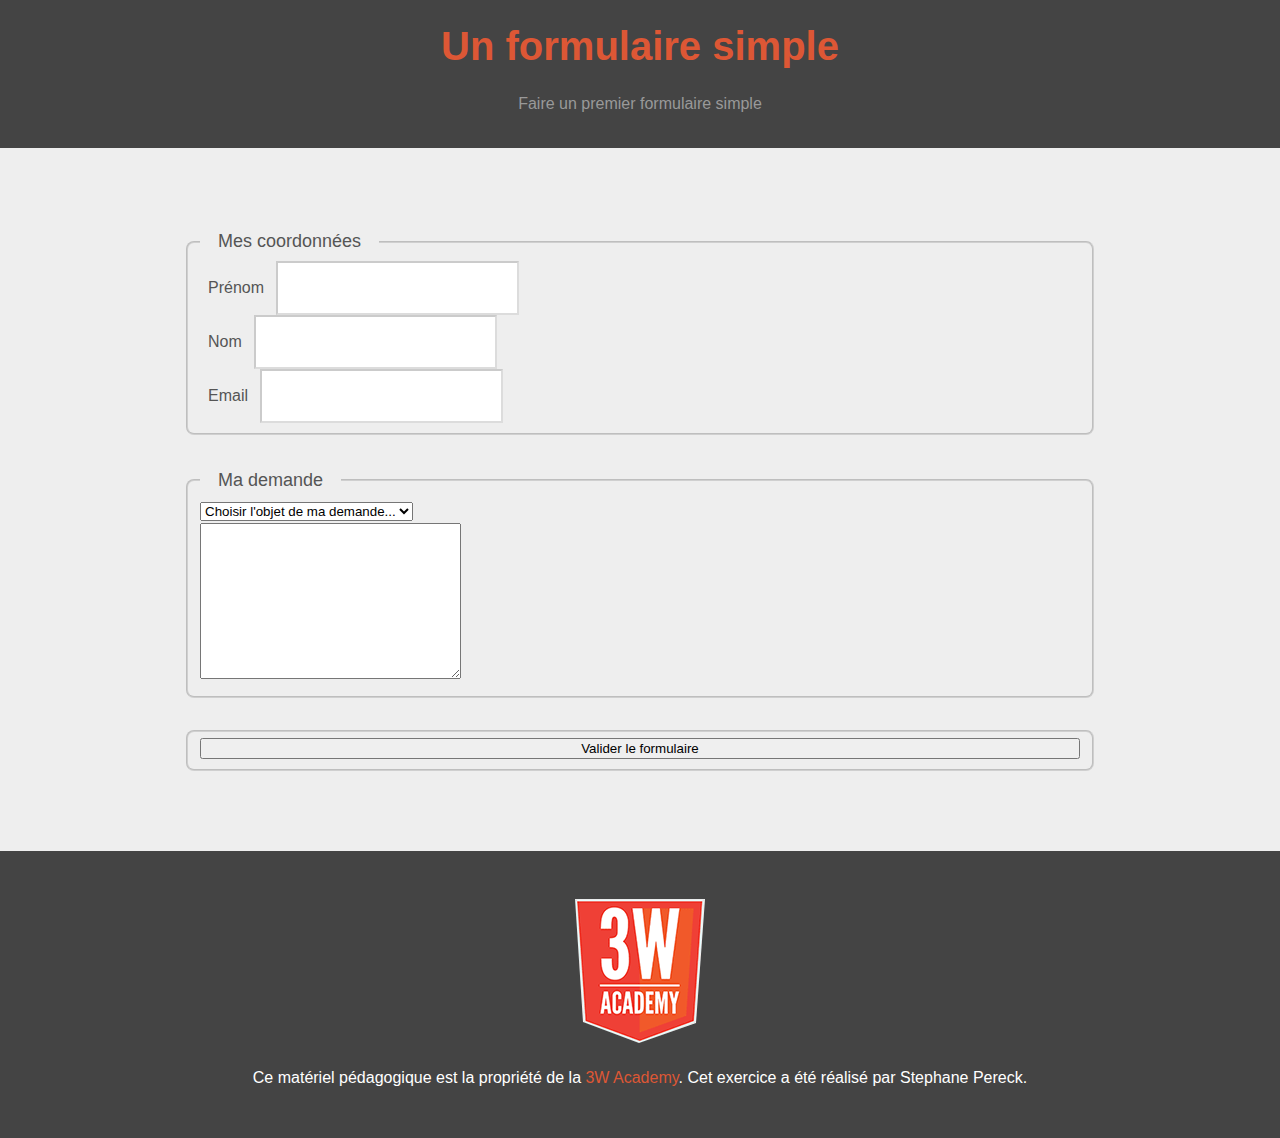
<file: jour2/Formulaires/index.html>
<!DOCTYPE html>
<html lang="fr">

<head>
	<meta charset="UTF-8">
	<meta name="description" content="Le template des démos du module 2 (sémantique + feuille de style commune en version 2)">
	<title>Template module 2</title>
	<link rel="stylesheet" href="css/common-v2.css">
	<link rel="stylesheet" href="css/theme.css">
</head>

<body>

	<header class="header">
		<h1>Un formulaire simple</h1>
		<p>Faire un premier formulaire simple</p>
	</header>

	<main class="container">
		<form action="#" method="post">
		<fieldset>
			<legend>Mes coordonnées</legend>
			<div class="field">
				<label for="prenom">Prénom</label>
				<input type="text" id="prenom">
			</div>
			<div>
				<label for="nom">Nom</label>
				<input type="text" id="nom">
			</div>
			<div>
				<label for="email">Email</label>
				<input type="email" id="email">
			</div>
		</fieldset>
		<fieldset>			
			<legend>Ma demande</legend>
			<div class="field">
				<select name="objet" id="objet">
				<option value="0">Choisir l'objet de ma demande...</option>
				</select>
			</div>
			<div class="field">
				<textarea name="texte-obejet" id="" cols="30" rows="10"></textarea>
			</div>
			
		</fieldset>
		<fieldset>
			<button type="submit">Valider le formulaire</button>
		</fieldset>

		</form>
	</main>
	<footer class="footer">
		<p><a rel="license" href="https://3wa.fr/propriete-materiel-pedagogique/"><img alt="Propriété de la 3W Academy" src="./logo-3wa.png"></a></p>
		<p>Ce matériel pédagogique est la propriété de la <a rel="license" href="https://3wa.fr/propriete-materiel-pedagogique/">3W Academy</a>. Cet exercice a été réalisé par Stephane Pereck.</p>
	</footer>

</body>

</html>
</file>
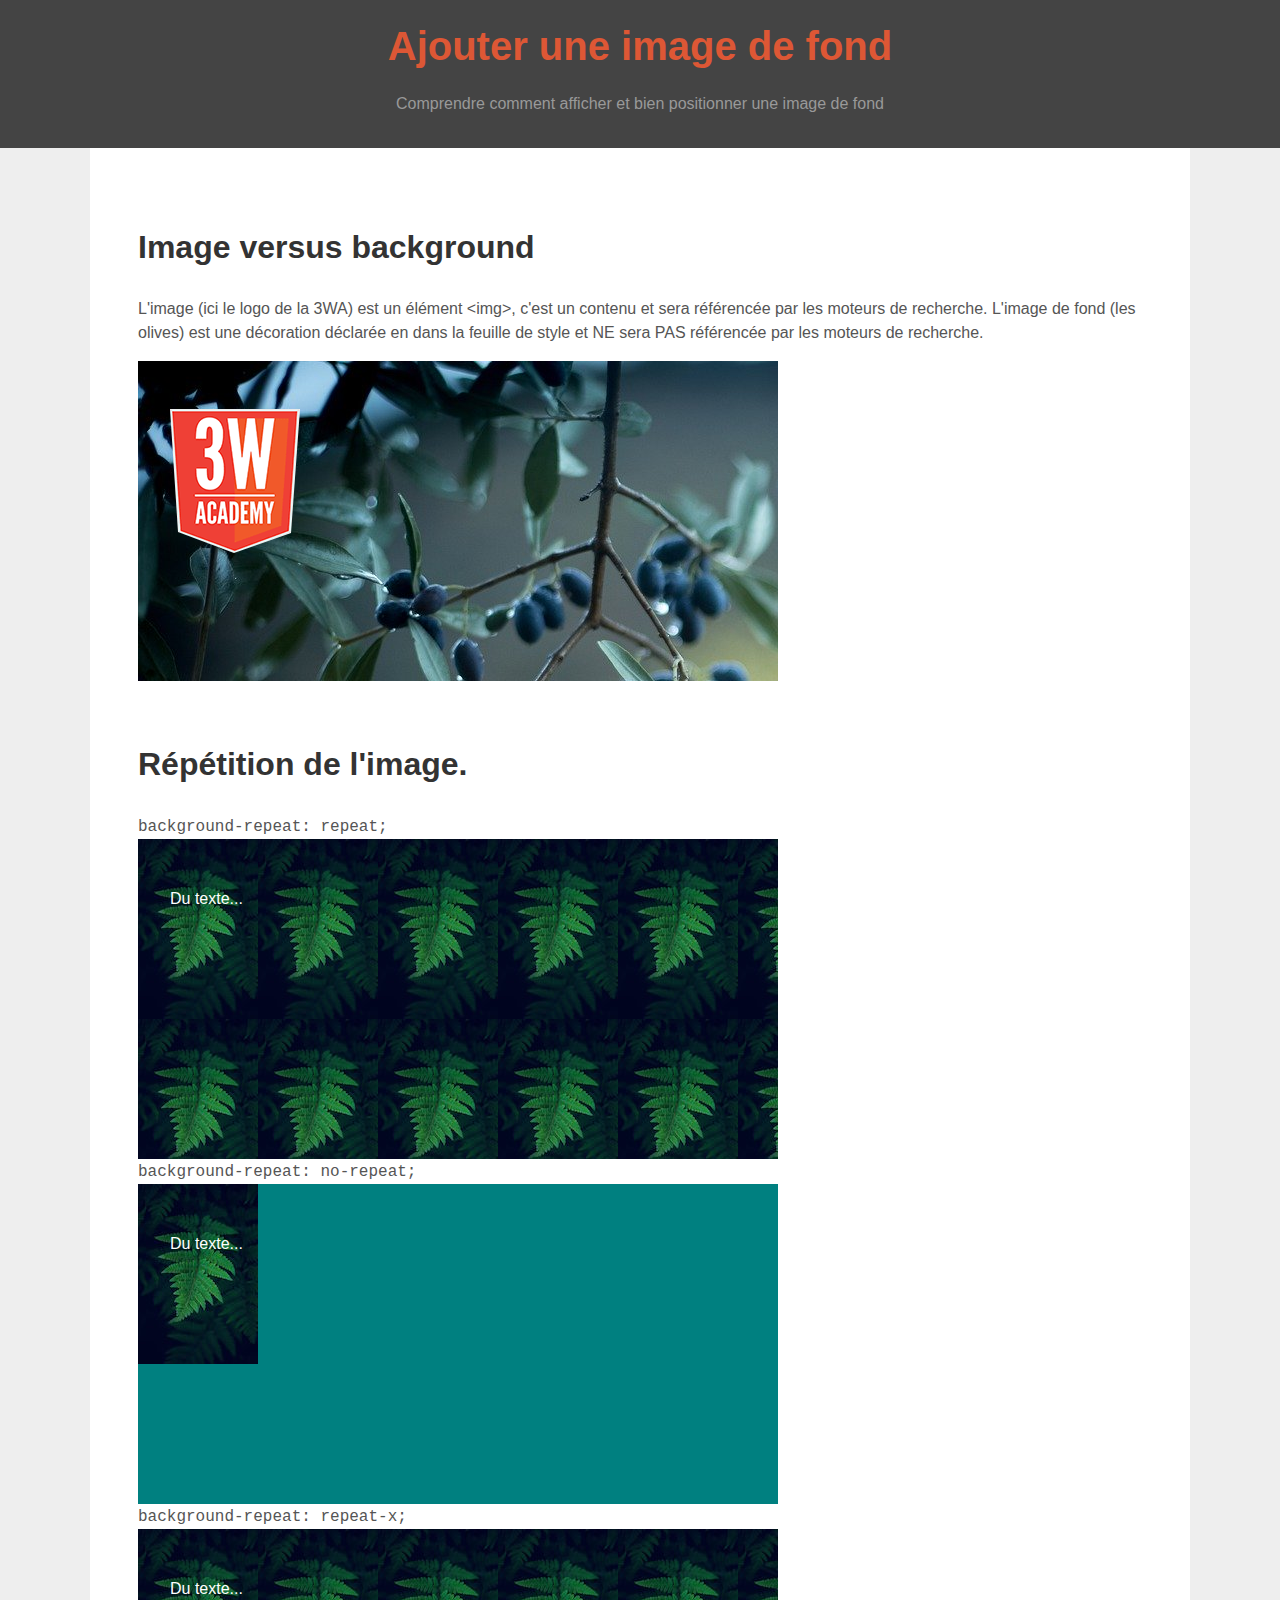
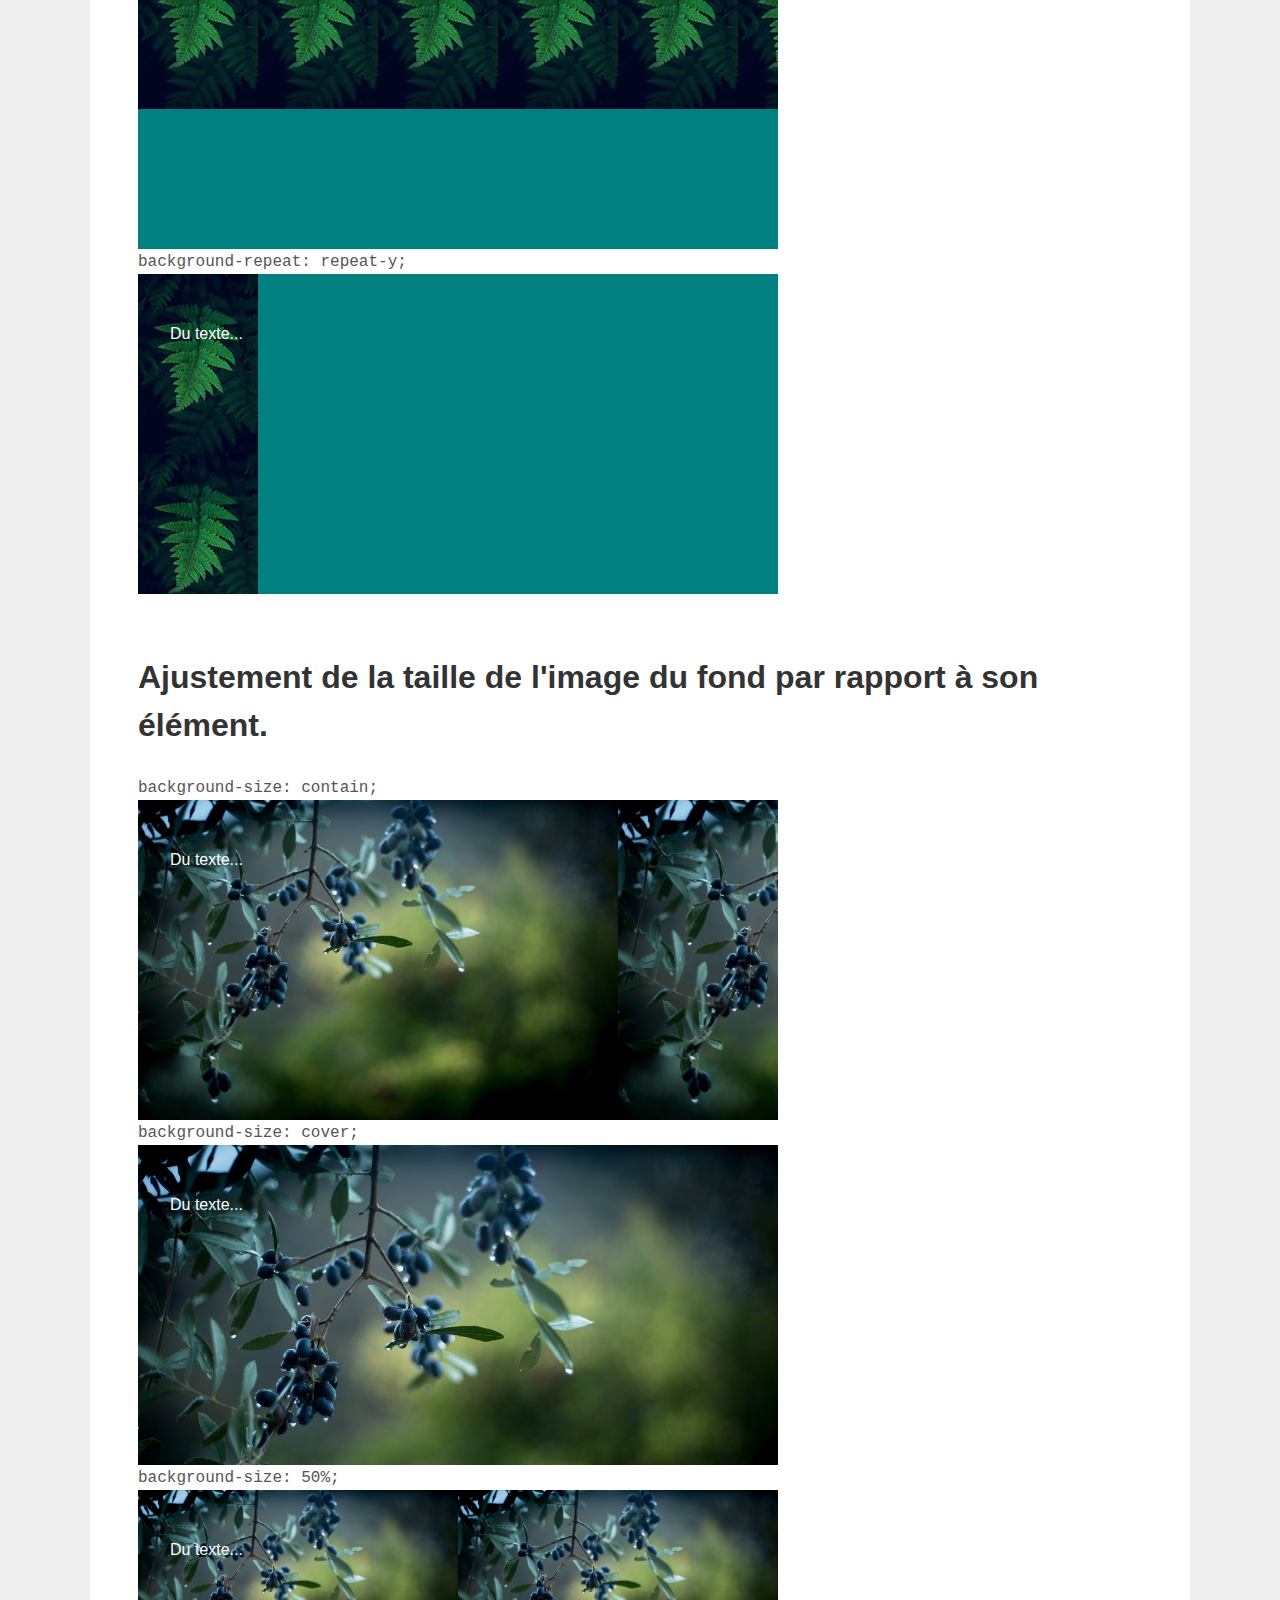
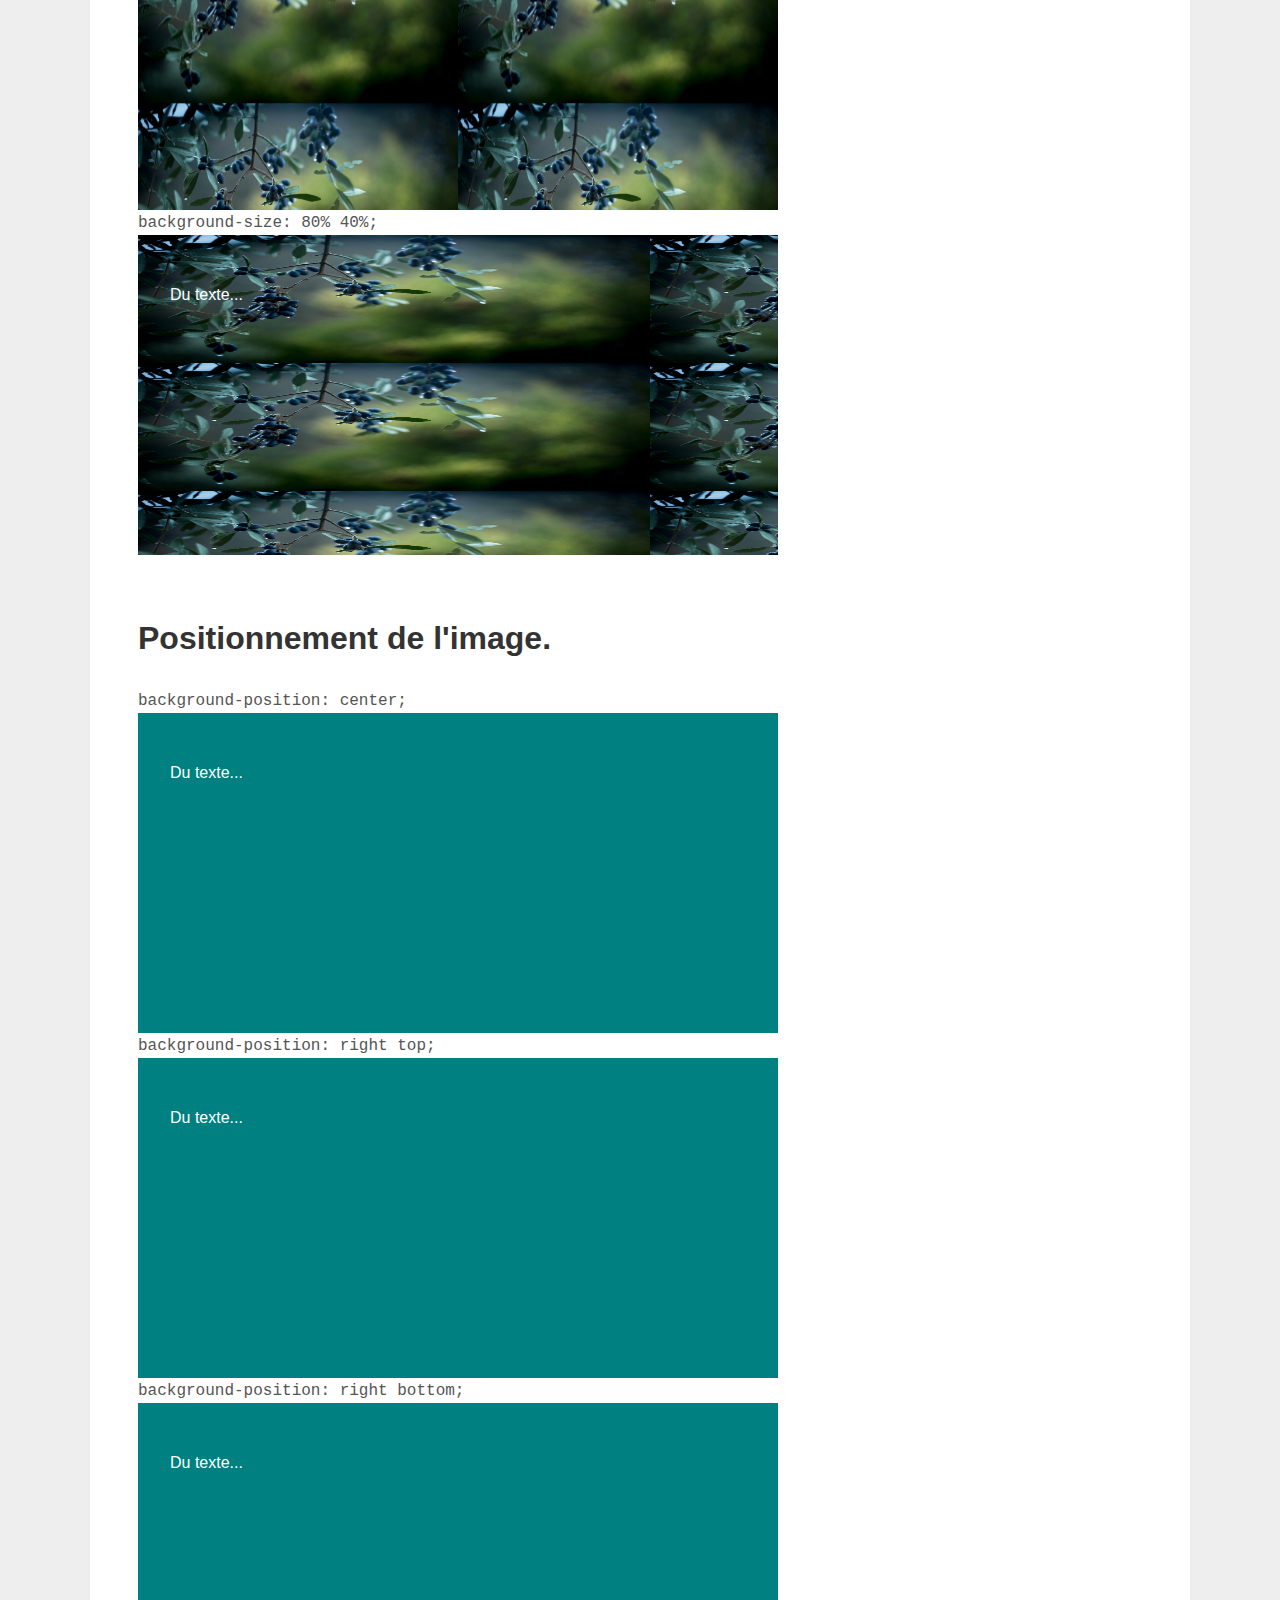
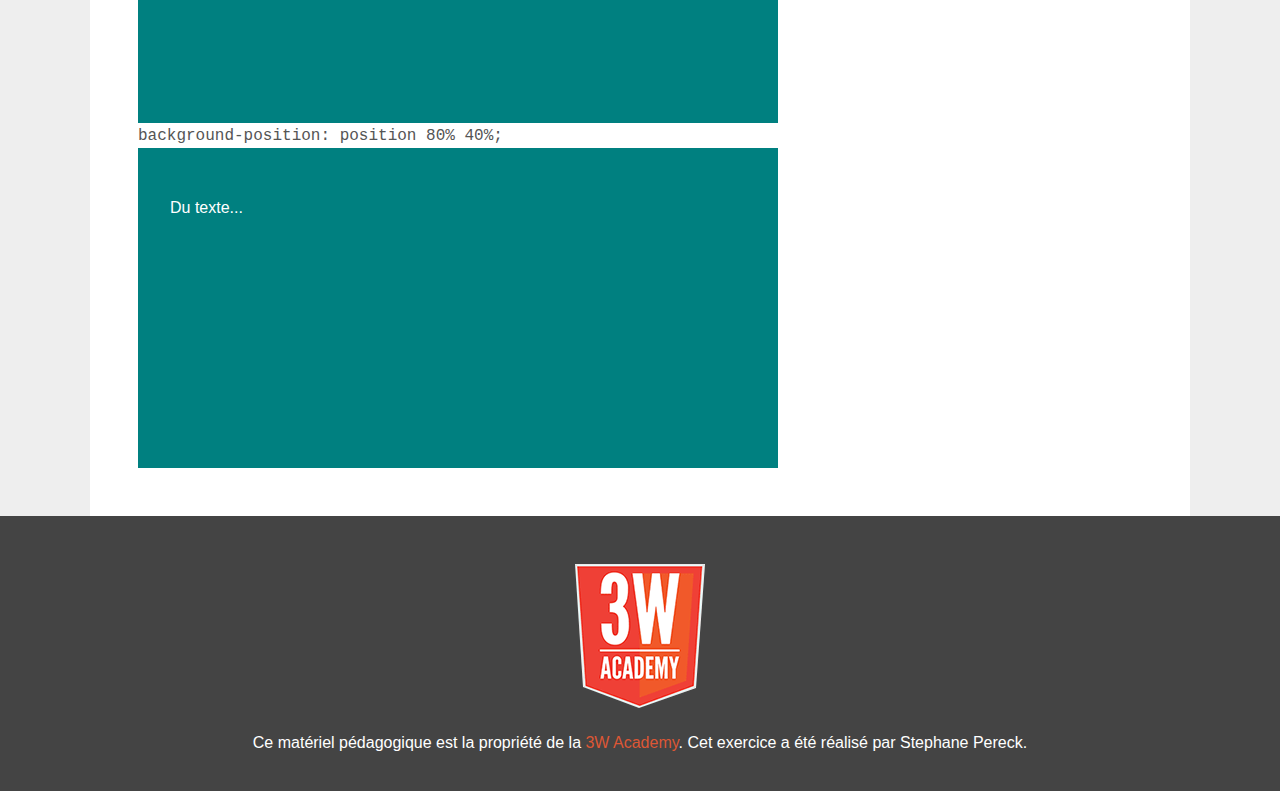
<file: jour2/images-de-fond/index.html>
<!DOCTYPE html>
<html lang="fr">

<head>
	<meta charset="UTF-8">
	<meta name="description" content="Le template des démos du module 2 (sémantique + feuille de style commune en version 2)">
	<title>Image de fond</title>
	<link rel="stylesheet" href="css/common-v2.css">
	<link rel="stylesheet" href="css/theme.css">
</head>

<body>

	<header class="header">
		<h1>Ajouter une image de fond</h1>
		<p>Comprendre comment afficher et bien positionner une image de fond</p>
	</header>

	<main class="container">
		<section>
			<article>
				<h2>Image versus background</h2>
				<p>L'image (ici le logo de la 3WA) est un élément &lt;img&gt;, c'est un contenu et sera référencée par les moteurs de recherche. L'image de fond (les olives) est une décoration déclarée en dans la feuille de style et NE sera PAS référencée par les moteurs de recherche.</p>
				<div class="background img">
					<p><img src="./logo-3wa.png" alt="logo-3wa"></p>
				</div>
				
			</article>
			<article>
				<h2>Répétition de l'image.</h2>
				<code>background-repeat: repeat;</code>
				<div class="background repeat-1"><p>Du texte...</p></div>
				<code>background-repeat: no-repeat;</code>
				<div class="background repeat-2"><p>Du texte...</p></div>
				<code>background-repeat: repeat-x;</code>
				<div class="background repeat-3"><p>Du texte...</p></div>
				<code>background-repeat: repeat-y;</code>
				<div class="background repeat-4"><p>Du texte...</p></div>
			</article>
			<article>
				<h2>Ajustement de la taille de l'image du fond par rapport à son élément.</h2>
				<code>background-size: contain;</code>
				<div class="background size-1"><p>Du texte...</p></div>
				<code>background-size: cover;</code>
				<div class="background size-2"><p>Du texte...</p></div>
				<code>background-size: 50%;</code>
				<div class="background size-3"><p>Du texte...</p></div>
				<code>background-size: 80% 40%;</code>
				<div class="background size-4"><p>Du texte...</p></div>
			</article>
			<article>
				<h2>Positionnement de l'image.</h2>
				<code>background-position: center;</code>
				<div class="background position-1"><p>Du texte...</p></div>
				<code>background-position: right top;</code>
				<div class="background position-2"><p>Du texte...</p></div>
				<code>background-position: right bottom;</code>
				<div class="background position-3"><p>Du texte...</p></div>
				<code>background-position: position 80% 40%;</code>
				<div class="background position-4"><p>Du texte...</p></div>
			</article>
		</section>
	</main>

	<footer class="footer">
		<p><a rel="license" href="https://3wa.fr/propriete-materiel-pedagogique/"><img alt="Propriété de la 3W Academy" src="./logo-3wa.png"></a></p>
		<p>Ce matériel pédagogique est la propriété de la <a rel="license" href="https://3wa.fr/propriete-materiel-pedagogique/">3W Academy</a>. Cet exercice a été réalisé par Stephane Pereck.</p>
	</footer>

</body>

</html>
</file>
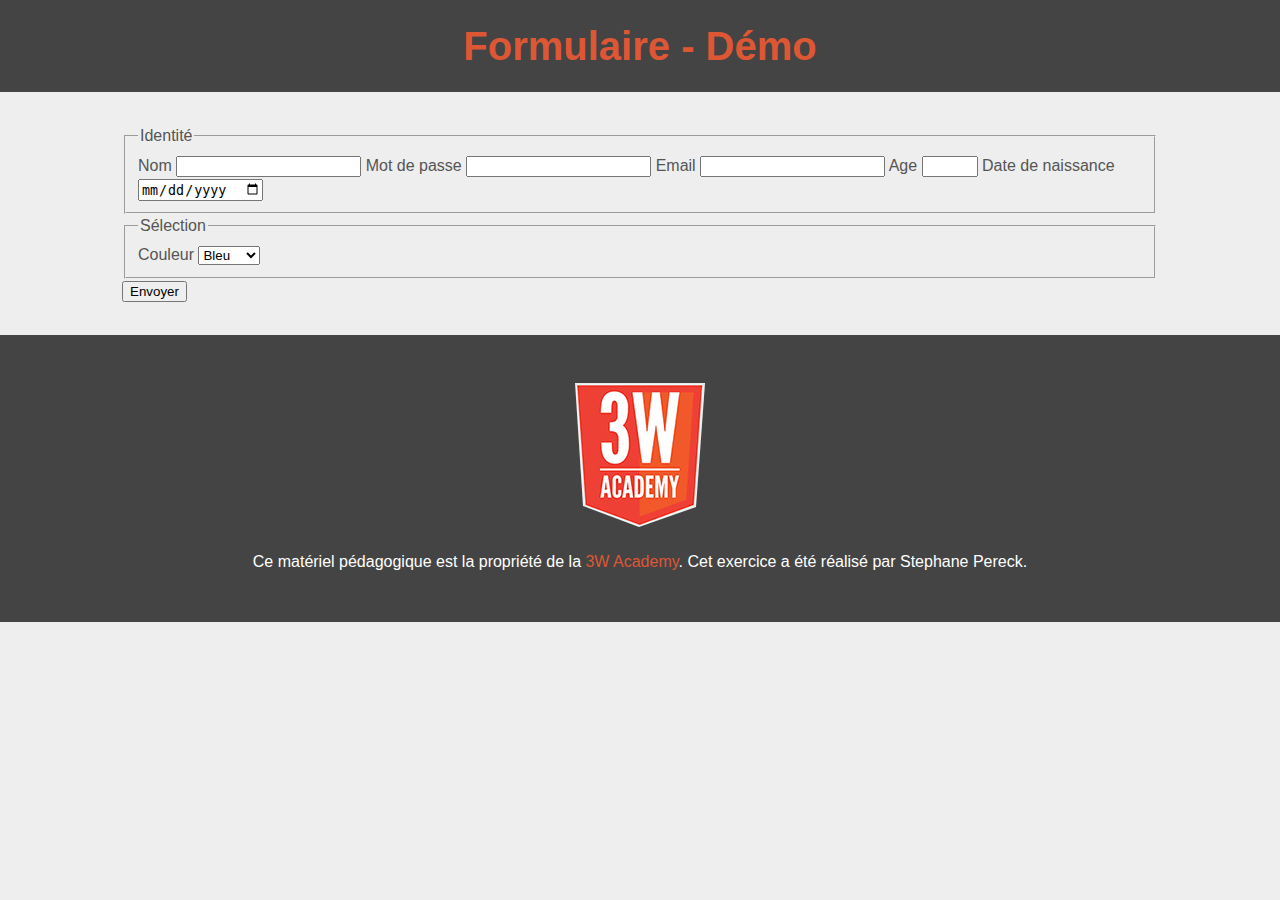
<file: jour2/Formulaires/demo/index.html>
<!DOCTYPE html>
<html lang="fr">

<head>
	<meta charset="UTF-8">
	<meta name="description" content="Le template des démos du module 2 (sémantique + feuille de style commune en version 2)">
	<title>Formulaire - Démo</title>
	<link rel="stylesheet" href="css/common-v2.css">
	<link rel="stylesheet" href="css/theme.css">
</head>

<body>

	<header class="header">
		<h1>Formulaire - Démo</h1>
	</header>

	<main class="container">
		<!-- Bases d'un formulaire -->
		<!--form method="post" action="/createUser">
			<label for="id-nom">Nom</label>
			<input type="text" name="nom" id="id-nom" />
			<button type="submit">Envoyer</button>
		</form-->

		<!-- Types de champs -->
		<form method="post" action="/createUser">
			
			<fieldset>
				<legend>Identité</legend>
				<label for="id-nom">Nom</label>
				<input type="text" name="nom" id="id-nom" />
				
				<label for="id-mdp">Mot de passe</label>
				<input type="password" name="mdp" id="id-mdp" />
				
				<label for="id-courriel">Email</label>
				<input type="email" name="courriel" id="id-courriel" />
				
				<label for="id-age">Age</label>
				<input type="number" name="age" id="id-age" min="1" max="99" />
				
				<label for="id-dateNaissance">Date de naissance</label>
				<input type="date" name="dateNaissance" id="id-dateNaissance" />
			</fieldset>
			
			<fieldset>
				<legend>Sélection</legend>
				<label for="id-couleur">Couleur</label>
				<select name="couleur" id="id-couleur">
					<option value="blue">Bleu</option>
					<option value="red">Rouge</option>
					<option value="green">Vert</option>
				</select>
			</fieldset>
			
			<button type="submit">Envoyer</button>
		</form>
	</main>

	<footer class="footer">
        <p>
            <a rel="license" href="https://3wa.fr/propriete-materiel-pedagogique/">
                <img alt="Propriété de la 3W Academy" src="img/logo-3wa.png">
            </a>
        </p>
		<p>Ce matériel pédagogique est la propriété de la <a rel="license" href="https://3wa.fr/propriete-materiel-pedagogique/">3W Academy</a>. Cet exercice a été réalisé par Stephane Pereck.</p>
	</footer>

</body>

</html>
</file>
<file: template module 2/css/common-v2.css>
/*

Ajout des la section "Tools"
Ajout des marges et des paddings dans le body
Ajout du lien survolé dans la section "Generalities"
Ajout de main at de article dans la section "Generalities"
Ajout du container dans la section "Container"
Ajout de la section "Cards"
Ajout de la classe .code dans la section "Various"

*/
/* *****************************************************************
TOOLS
***************************************************************** */

* {
	box-sizing: border-box; /* On spécifie que la largeur (width) de chaque boîte comprend le padding et la bordure (par défaut, c'est seulement la largeur du contenu) */
}

html {
	font-size: 62.5%; /* 1rem = 10px (la formule est 10/16*100) la taille par défaut étant 16px */
}

body {
	font-size: 1.6rem; /* on remets la taille du texte par défaut pour le body à 16px en utilisant les rem comme unité) */
}

/* *****************************************************************
GENERALITIES
***************************************************************** */

/* Le corps du document */
body {
	margin: 0;
	padding: 0;
	line-height: 1.5;
	font-family: sans-serif;
	color: #555;
	background-color: #eee;
}

/* Le titre principal d'un flux */
h1 {
	font-size: 4rem;
	color: #DD5735;
}

/* Le titre de second niveau  */
h2 {
	font-size: 3.2rem;
	color: #333;
}


/* Le titre de troisème niveau */
h3 {
	font-size: 2.4rem;
}

/* Les liens */
a {
	text-decoration: none;
	color: #DD5735;
}

/* Ajout d'un élément de décoration au survol */
a:hover {
	text-decoration: underline;
	color: #000;
}

/* Contenu principal */
main {
	padding: 2em;
}

/* Les articles */
article {
	background-color: #fff;
	padding: 1em;
}

/* *****************************************************************
CONTAINER
***************************************************************** */

/* Le container permet de limiter la largeur d'un contenu */
.container {
	max-width: 1100px; /* On donne une largeur au container */
	margin-left: auto; /* On centre son contenu */
	margin-right: auto;
}

/* *****************************************************************
MAIN LAYOUT
***************************************************************** */

/* L'entête de la page */
.header {
	padding: 1em;
	text-align: center;
	color: #999;
	background-color: #444;
}

/* Pas de marge pour le titre pricipal */
.header h1 {
	margin: 0;
}

/* Le pied de page */
.footer {
	padding: 2em;
	text-align: center;
	color: #fff;
	background-color: #444;
}

/* *****************************************************************
CARDS
***************************************************************** */

.card,
.cards > div {
	padding: 2em;
	background-color: #fff;
	border: 1px solid rgba(0,0,0,0.2);
}

.gutter > div {
	margin: 1em;
}

/* *****************************************************************
VARIOUS
***************************************************************** */

/* Utile pour mettre en évidence un parent */
.parent {
	border: 1px dashed #DD5735;
}

/* Utile pour mettre en forme du code informatique */
.code {
	padding: 0.5em;
	font-family: Monaco, monospace;
	font-size: 1.4rem;
	color: #000;
	background-color: #ddd;
	border: 1px solid #bbb;
}
</file>
<file: template module 2/css/theme.css>
/* Le code CSS de la démo */
</file>
<file: jour1/flexbox/css/common-v2.css>
/*

Ajout des la section "Tools"
Ajout des marges et des paddings dans le body
Ajout du lien survolé dans la section "Generalities"
Ajout de main at de article dans la section "Generalities"
Ajout du container dans la section "Container"
Ajout de la section "Cards"
Ajout de la classe .code dans la section "Various"

*/
/* *****************************************************************
TOOLS
***************************************************************** */

* {
	box-sizing: border-box; /* On spécifie que la largeur (width) de chaque boîte comprend le padding et la bordure (par défaut, c'est seulement la largeur du contenu) */
}

html {
	font-size: 62.5%; /* 1rem = 10px (la formule est 10/16*100) la taille par défaut étant 16px */
}

body {
	font-size: 1.6rem; /* on remets la taille du texte par défaut pour le body à 16px en utilisant les rem comme unité) */
}

/* *****************************************************************
GENERALITIES
***************************************************************** */

/* Le corps du document */
body {
	margin: 0;
	padding: 0;
	line-height: 1.5;
	font-family: sans-serif;
	color: #555;
	background-color: #eee;
}

/* Le titre principal d'un flux */
h1 {
	font-size: 4rem;
	color: #DD5735;
}

/* Le titre de second niveau  */
h2 {
	font-size: 3.2rem;
	color: #333;
}


/* Le titre de troisème niveau */
h3 {
	font-size: 2.4rem;
}

/* Les liens */
a {
	text-decoration: none;
	color: #DD5735;
}

/* Ajout d'un élément de décoration au survol */
a:hover {
	text-decoration: underline;
	color: #000;
}

/* Contenu principal */
main {
	padding: 2em;
}

/* Les articles */
article {
	background-color: #fff;
	padding: 1em;
}

/* *****************************************************************
CONTAINER
***************************************************************** */

/* Le container permet de limiter la largeur d'un contenu */
.container {
	max-width: 1100px; /* On donne une largeur au container */
	margin-left: auto; /* On centre son contenu */
	margin-right: auto;
}

/* *****************************************************************
MAIN LAYOUT
***************************************************************** */

/* L'entête de la page */
.header {
	padding: 1em;
	text-align: center;
	color: #999;
	background-color: #444;
}

/* Pas de marge pour le titre pricipal */
.header h1 {
	margin: 0;
}

/* Le pied de page */
.footer {
	padding: 2em;
	text-align: center;
	color: #fff;
	background-color: #444;
}

/* *****************************************************************
CARDS
***************************************************************** */

.card,
.cards > div {
	padding: 2em;
	background-color: #fff;
	border: 1px solid rgba(0,0,0,0.2);
}

.gutter > div {
	margin: 1em;
}

/* *****************************************************************
VARIOUS
***************************************************************** */

/* Utile pour mettre en évidence un parent */
.parent {
	border: 1px dashed #DD5735;
}

/* Utile pour mettre en forme du code informatique */
.code {
	padding: 0.5em;
	font-family: Monaco, monospace;
	font-size: 1.4rem;
	color: #000;
	background-color: #ddd;
	border: 1px solid #bbb;
}
</file>
<file: jour1/flexbox/css/theme.css>
/* */



.border{
    border: 1px #DD5735 dashed;
    background: #fff;
}

.border p{
    border: #ddd solid 1px;
    width: 5em;
    height: 5em;
    margin: 0;
    display: flex;
    align-items: center;
    justify-content: center;
}

.defaut{
    display: flex;
}
</file>
<file: jour1/le-modèle -de -boite/common-v1.css>
/****************************************************************
                  GENERAL
*****************************************************************/
/* rem pour les police
em pour les marges padding bordures */

html{
    font-size: 16px;
}

/* Le corps du document */
.body{
    background: #eee;
    font-family: sans-serif;
    color: #555;
}

/* Le titre principal d'un flux */
h1{
    font-size: 2.5rem;
    color: #DD5735;
}

/* Le titre de second niveau  */
h2{
    font-size: 2rem;
    color: #333;
}

/* Le titre de troisème niveau */
h3{
    font-size: 1.5rem;
}

/* Les liens */
.link{
    text-decoration: none;
    color: #dd5735;
}

/****************************************************************
                  MAIN LAYOUT
*****************************************************************/

/* L'entête de la page */
.header {
    text-align: center;
    background-color: #DDD;
    border: 1px solid #DD5735;
}

/* Le pied de page */
.footer {
	text-align: center;
	background-color: #ddd;
	border: 1px solid #555;
}

.orange{
    color: #dd5735;
}

/* *****************************************************************
                 VARIOUS
***************************************************************** */

/* Utile pour mettre en évidence un parent */
.parent{
    border: 1px #dd5735 dashed;
}



/* rem pour les police
em pour les marges padding bordures */
</file>
<file: jour1/le-modèle -de -boite/theme.css>
.boite-1{
    
}

.boite-2{   
    margin: 2rem;
}

.boite-3{
    padding: 2rem;
}

.boite-4{
    padding: 2rem;
    border: 5px solid #DD5735;
}

.boite-5{
    padding: 2rem;
    border: 5px solid #DD5735;
    width: 500px;
}

.boite-6{
    padding: 2rem;
    border: 5px solid #DD5735;
    width: 500px;
    box-sizing: border-box;
}

.box{
    background-color: #ccc;
}
</file>
<file: jour1/les-tableaux/css/common-v2.css>
/*

Ajout des la section "Tools"
Ajout des marges et des paddings dans le body
Ajout du lien survolé dans la section "Generalities"
Ajout de main at de article dans la section "Generalities"
Ajout du container dans la section "Container"
Ajout de la section "Cards"
Ajout de la classe .code dans la section "Various"

*/
/* *****************************************************************
TOOLS
***************************************************************** */

* {
	box-sizing: border-box; /* On spécifie que la largeur (width) de chaque boîte comprend le padding et la bordure (par défaut, c'est seulement la largeur du contenu) */
}

html {
	font-size: 62.5%; /* 1rem = 10px (la formule est 10/16*100) la taille par défaut étant 16px */
}

body {
	font-size: 1.6rem; /* on remets la taille du texte par défaut pour le body à 16px en utilisant les rem comme unité) */
}

/* *****************************************************************
GENERALITIES
***************************************************************** */

/* Le corps du document */
body {
	margin: 0;
	padding: 0;
	line-height: 1.5;
	font-family: sans-serif;
	color: #555;
	background-color: #eee;
}

/* Le titre principal d'un flux */
h1 {
	font-size: 4rem;
	color: #DD5735;
}

/* Le titre de second niveau  */
h2 {
	font-size: 3.2rem;
	color: #333;
}


/* Le titre de troisème niveau */
h3 {
	font-size: 2.4rem;
}

/* Les liens */
a {
	text-decoration: none;
	color: #DD5735;
}

/* Ajout d'un élément de décoration au survol */
a:hover {
	text-decoration: underline;
	color: #000;
}

/* Contenu principal */
main {
	padding: 2em;
}

/* Les articles */
article {
	background-color: #fff;
	padding: 1em;
}

/* *****************************************************************
CONTAINER
***************************************************************** */

/* Le container permet de limiter la largeur d'un contenu */
.container {
	max-width: 1100px; /* On donne une largeur au container */
	margin-left: auto; /* On centre son contenu */
	margin-right: auto;
}

/* *****************************************************************
MAIN LAYOUT
***************************************************************** */

/* L'entête de la page */
.header {
	padding: 1em;
	text-align: center;
	color: #999;
	background-color: #444;
}

/* Pas de marge pour le titre pricipal */
.header h1 {
	margin: 0;
}

/* Le pied de page */
.footer {
	padding: 2em;
	text-align: center;
	color: #fff;
	background-color: #444;
}

/* *****************************************************************
CARDS
***************************************************************** */

.card,
.cards > div {
	padding: 2em;
	background-color: #fff;
	border: 1px solid rgba(0,0,0,0.2);
}

.gutter > div {
	margin: 1em;
}

/* *****************************************************************
VARIOUS
***************************************************************** */

/* Utile pour mettre en évidence un parent */
.parent {
	border: 1px dashed #DD5735;
}

/* Utile pour mettre en forme du code informatique */
.code {
	padding: 0.5em;
	font-family: Monaco, monospace;
	font-size: 1.4rem;
	color: #000;
	background-color: #ddd;
	border: 1px solid #bbb;
}
</file>
<file: jour1/les-tableaux/css/theme.css>
/* Le code CSS de la démo */

table{
    border-collapse: collapse;
}

th tr{
    text-align: center;
}

tr td{
    text-align: right;
}

.main{
    background: #fff;
}
</file>
<file: jour2/Formulaires/css/common-v2.css>
/*

Ajout des la section "Tools"
Ajout des marges et des paddings dans le body
Ajout du lien survolé dans la section "Generalities"
Ajout de main at de article dans la section "Generalities"
Ajout du container dans la section "Container"
Ajout de la section "Cards"
Ajout de la classe .code dans la section "Various"

*/
/* *****************************************************************
TOOLS
***************************************************************** */

* {
	box-sizing: border-box; /* On spécifie que la largeur (width) de chaque boîte comprend le padding et la bordure (par défaut, c'est seulement la largeur du contenu) */
}

html {
	font-size: 62.5%; /* 1rem = 10px (la formule est 10/16*100) la taille par défaut étant 16px */
}

body {
	font-size: 1.6rem; /* on remets la taille du texte par défaut pour le body à 16px en utilisant les rem comme unité) */
}

/* *****************************************************************
GENERALITIES
***************************************************************** */

/* Le corps du document */
body {
	margin: 0;
	padding: 0;
	line-height: 1.5;
	font-family: sans-serif;
	color: #555;
	background-color: #eee;
}

/* Le titre principal d'un flux */
h1 {
	font-size: 4rem;
	color: #DD5735;
}

/* Le titre de second niveau  */
h2 {
	font-size: 3.2rem;
	color: #333;
}


/* Le titre de troisème niveau */
h3 {
	font-size: 2.4rem;
}

/* Les liens */
a {
	text-decoration: none;
	color: #DD5735;
}

/* Ajout d'un élément de décoration au survol */
a:hover {
	text-decoration: underline;
	color: #000;
}

/* Contenu principal */
main {
	padding: 2em;
}

/* Les articles */
article {
	background-color: #fff;
	padding: 1em;
}

/* *****************************************************************
CONTAINER
***************************************************************** */

/* Le container permet de limiter la largeur d'un contenu */
.container {
	max-width: 1100px; /* On donne une largeur au container */
	margin-left: auto; /* On centre son contenu */
	margin-right: auto;
}

/* *****************************************************************
MAIN LAYOUT
***************************************************************** */

/* L'entête de la page */
.header {
	padding: 1em;
	text-align: center;
	color: #999;
	background-color: #444;
}

/* Pas de marge pour le titre pricipal */
.header h1 {
	margin: 0;
}

/* Le pied de page */
.footer {
	padding: 2em;
	text-align: center;
	color: #fff;
	background-color: #444;
}

/* *****************************************************************
CARDS
***************************************************************** */

.card,
.cards > div {
	padding: 2em;
	background-color: #fff;
	border: 1px solid rgba(0,0,0,0.2);
}

.gutter > div {
	margin: 1em;
}

/* *****************************************************************
VARIOUS
***************************************************************** */

/* Utile pour mettre en évidence un parent */
.parent {
	border: 1px dashed #DD5735;
}

/* Utile pour mettre en forme du code informatique */
.code {
	padding: 0.5em;
	font-family: Monaco, monospace;
	font-size: 1.4rem;
	color: #000;
	background-color: #ddd;
	border: 1px solid #bbb;
}
</file>
<file: jour2/Formulaires/css/theme.css>
/* form */
form{
    padding: 1em 2em;
}

legend{
    padding: 0 1em;
    font-size: 1.8rem;
}

fieldset{
    border-color: rgba(0,0,0,0.2);
    border-radius: 0.5em;
    margin: 2em;
    display: flex;
    flex-direction: column;
}

fieldset input{
    padding: 1em;
    border-color: rgba(0,0,0,0.2);
}

label{
    border-color: rgba(0,0,0,0.2);
    width: 30%;
    padding: 0.5em;
}

input{
    padding: 0.5em 1em;
    font-size: 1.6rem;
}
</file>
<file: jour2/images-de-fond/css/common-v2.css>
/*

Ajout des la section "Tools"
Ajout des marges et des paddings dans le body
Ajout du lien survolé dans la section "Generalities"
Ajout de main at de article dans la section "Generalities"
Ajout du container dans la section "Container"
Ajout de la section "Cards"
Ajout de la classe .code dans la section "Various"

*/
/* *****************************************************************
TOOLS
***************************************************************** */

* {
	box-sizing: border-box; /* On spécifie que la largeur (width) de chaque boîte comprend le padding et la bordure (par défaut, c'est seulement la largeur du contenu) */
}

html {
	font-size: 62.5%; /* 1rem = 10px (la formule est 10/16*100) la taille par défaut étant 16px */
}

body {
	font-size: 1.6rem; /* on remets la taille du texte par défaut pour le body à 16px en utilisant les rem comme unité) */
}

/* *****************************************************************
GENERALITIES
***************************************************************** */

/* Le corps du document */
body {
	margin: 0;
	padding: 0;
	line-height: 1.5;
	font-family: sans-serif;
	color: #555;
	background-color: #eee;
}

/* Le titre principal d'un flux */
h1 {
	font-size: 4rem;
	color: #DD5735;
}

/* Le titre de second niveau  */
h2 {
	font-size: 3.2rem;
	color: #333;
}


/* Le titre de troisème niveau */
h3 {
	font-size: 2.4rem;
}

/* Les liens */
a {
	text-decoration: none;
	color: #DD5735;
}

/* Ajout d'un élément de décoration au survol */
a:hover {
	text-decoration: underline;
	color: #000;
}

/* Contenu principal */
main {
	padding: 2em;
}

/* Les articles */
article {
	background-color: #fff;
	padding: 1em;
}

/* *****************************************************************
CONTAINER
***************************************************************** */

/* Le container permet de limiter la largeur d'un contenu */
.container {
	max-width: 1100px; /* On donne une largeur au container */
	margin-left: auto; /* On centre son contenu */
	margin-right: auto;
}

/* *****************************************************************
MAIN LAYOUT
***************************************************************** */

/* L'entête de la page */
.header {
	padding: 1em;
	text-align: center;
	color: #999;
	background-color: #444;
}

/* Pas de marge pour le titre pricipal */
.header h1 {
	margin: 0;
}

/* Le pied de page */
.footer {
	padding: 2em;
	text-align: center;
	color: #fff;
	background-color: #444;
}

/* *****************************************************************
CARDS
***************************************************************** */

.card,
.cards > div {
	padding: 2em;
	background-color: #fff;
	border: 1px solid rgba(0,0,0,0.2);
}

.gutter > div {
	margin: 1em;
}

/* *****************************************************************
VARIOUS
***************************************************************** */

/* Utile pour mettre en évidence un parent */
.parent {
	border: 1px dashed #DD5735;
}

/* Utile pour mettre en forme du code informatique */
.code {
	padding: 0.5em;
	font-family: Monaco, monospace;
	font-size: 1.4rem;
	color: #000;
	background-color: #ddd;
	border: 1px solid #bbb;
}
</file>
<file: jour2/images-de-fond/css/theme.css>
/* container*/
.container{
    background: #fff;
}

/* Taille div */
.background{
    padding: 2em;
    background: teal;
    max-width: 40em;
    height: 20em;
    color: #fff;
}

/* code */
.code{
    background: #eee;
}

.img{
    background-image: url(../ressources/large.jpg);
}

.repeat-1{
    background-image:url(../ressources/small.jpg);
    background-repeat:repeat;
}

.repeat-2{
    background-image:url(../ressources/small.jpg);
    background-repeat:no-repeat;
}

.repeat-3{
    background-image:url(../ressources/small.jpg);
    background-repeat: repeat-x;
}

.repeat-4{
    background-image:url(../ressources/small.jpg);
    background-repeat: repeat-y;
}

.size-1{
    background-image:url(../ressources/large.jpg);
    background-size: contain;

}

.size-2{
    background-image:url(../ressources/large.jpg);
    background-size: cover;
}

.size-3{
    background-image:url(../ressources/large.jpg);
    background-size: 50%;

}

.size-4{
    background-image:url(../ressources/large.jpg);
    background-size: 80% 40%;

}
</file>
<file: jour2/Formulaires/demo/css/common-v2.css>
/*

Ajout des la section "Tools"
Ajout des marges et des paddings dans le body
Ajout du lien survolé dans la section "Generalities"
Ajout de main at de article dans la section "Generalities"
Ajout du container dans la section "Container"
Ajout de la section "Cards"
Ajout de la classe .code dans la section "Various"

*/
/* *****************************************************************
TOOLS
***************************************************************** */

* {
	box-sizing: border-box; /* On spécifie que la largeur (width) de chaque boîte comprend le padding et la bordure (par défaut, c'est seulement la largeur du contenu) */
}

html {
	font-size: 62.5%; /* 1rem = 10px (la formule est 10/16*100) la taille par défaut étant 16px */
}

body {
	font-size: 1.6rem; /* on remets la taille du texte par défaut pour le body à 16px en utilisant les rem comme unité) */
}

/* *****************************************************************
GENERALITIES
***************************************************************** */

/* Le corps du document */
body {
	margin: 0;
	padding: 0;
	line-height: 1.5;
	font-family: sans-serif;
	color: #555;
	background-color: #eee;
}

/* Le titre principal d'un flux */
h1 {
	font-size: 4rem;
	color: #DD5735;
}

/* Le titre de second niveau  */
h2 {
	font-size: 3.2rem;
	color: #333;
}


/* Le titre de troisème niveau */
h3 {
	font-size: 2.4rem;
}

/* Les liens */
a {
	text-decoration: none;
	color: #DD5735;
}

/* Ajout d'un élément de décoration au survol */
a:hover {
	text-decoration: underline;
	color: #000;
}

/* Contenu principal */
main {
	padding: 2em;
}

/* Les articles */
article {
	background-color: #fff;
	padding: 1em;
}

/* *****************************************************************
CONTAINER
***************************************************************** */

/* Le container permet de limiter la largeur d'un contenu */
.container {
	max-width: 1100px; /* On donne une largeur au container */
	margin-left: auto; /* On centre son contenu */
	margin-right: auto;
}

/* *****************************************************************
MAIN LAYOUT
***************************************************************** */

/* L'entête de la page */
.header {
	padding: 1em;
	text-align: center;
	color: #999;
	background-color: #444;
}

/* Pas de marge pour le titre pricipal */
.header h1 {
	margin: 0;
}

/* Le pied de page */
.footer {
	padding: 2em;
	text-align: center;
	color: #fff;
	background-color: #444;
}

/* *****************************************************************
CARDS
***************************************************************** */

.card,
.cards > div {
	padding: 2em;
	background-color: #fff;
	border: 1px solid rgba(0,0,0,0.2);
}

.gutter > div {
	margin: 1em;
}

/* *****************************************************************
VARIOUS
***************************************************************** */

/* Utile pour mettre en évidence un parent */
.parent {
	border: 1px dashed #DD5735;
}

/* Utile pour mettre en forme du code informatique */
.code {
	padding: 0.5em;
	font-family: Monaco, monospace;
	font-size: 1.4rem;
	color: #000;
	background-color: #ddd;
	border: 1px solid #bbb;
}
</file>
<file: jour2/Formulaires/demo/css/theme.css>
/* Le code CSS de la démo */
</file>
